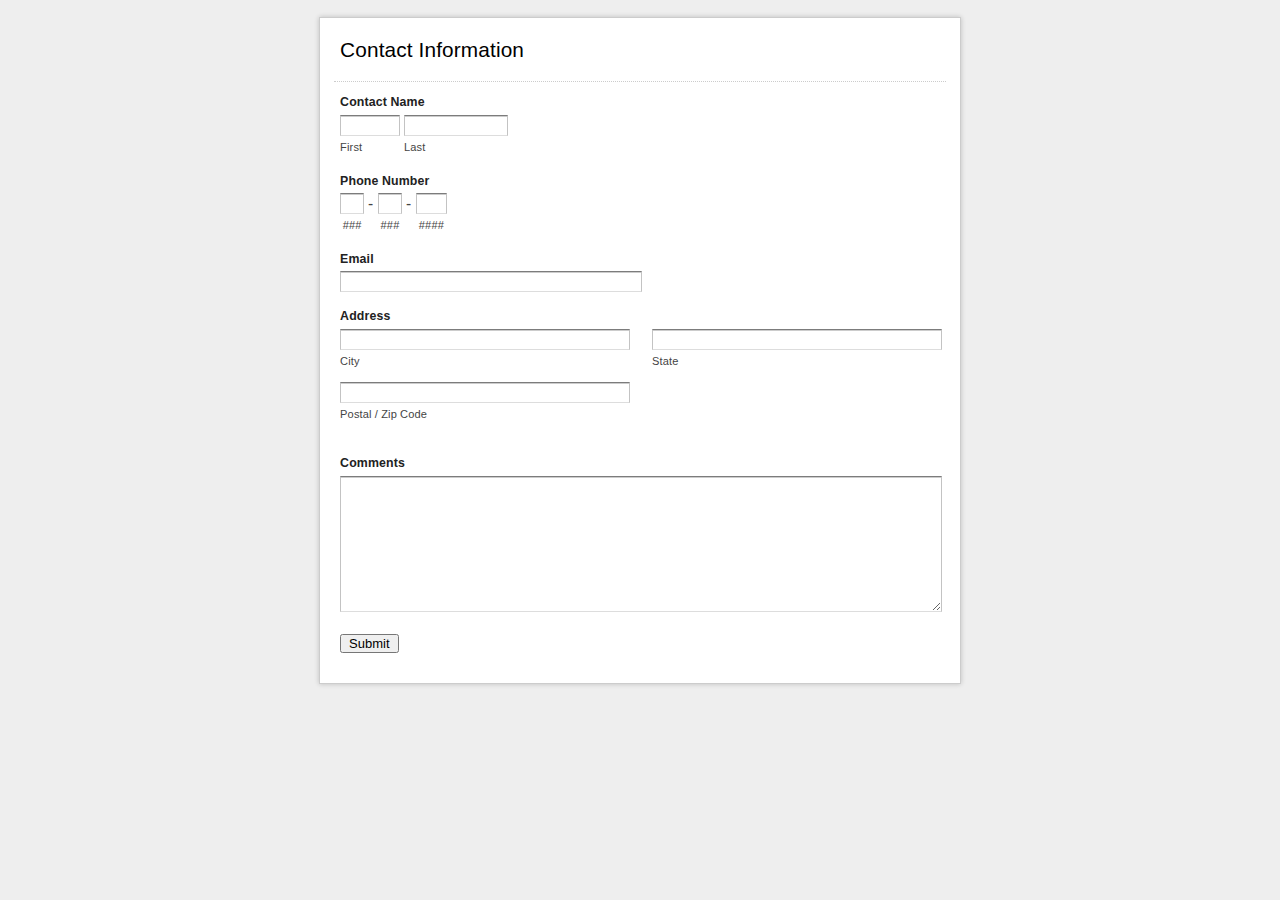
<file: contact/index.html>
<!DOCTYPE html>
<html>
<head>

<title>
Vendor Contact Information Form
</title>

<!-- Meta Tags -->
<meta charset="utf-8">
<meta name="generator" content="Wufoo">
<meta name="robots" content="index, follow">

<!-- CSS -->
<link href="css/structure.css" rel="stylesheet">
<link href="css/form.css" rel="stylesheet">

<!-- JavaScript -->
<script src="scripts/wufoo.js"></script>

<!--[if lt IE 10]>
<script src="http://html5shiv.googlecode.com/svn/trunk/html5.js"></script>
<![endif]-->
</head>

<body id="public">
<div id="container" class="ltr">


<form id="form100" name="form100" class="wufoo topLabel page" autocomplete="off" enctype="multipart/form-data" method="post" novalidate
action="">

<header id="header" class="info">
<h2>Contact Information</h2>
<div></div>
</header>

<ul>

<li id="foli1" class="notranslate      ">
<label class="desc" id="title10" for="Field10">
Contact Name
</label>
<span>
<input id="Field10" name="Field10" type="text" class="field text fn" value="" size="8" tabindex="3" />
<label for="Field10">First</label>
</span>
<span>
<input id="Field11" name="Field11" type="text" class="field text ln" value="" size="14" tabindex="4" />
<label for="Field11">Last</label>
</span>
</li>
<li id="foli2" class="phone notranslate      ">
<label class="desc" id="title2" for="Field2">
Phone Number
</label>
<span>
<input id="Field2" name="Field2" type="tel" class="field text" value="" size="3" maxlength="3" tabindex="5" />
<label for="Field2">###</label>
</span>
<span class="symbol">-</span>
<span>
<input id="Field2-1" name="Field2-1" type="tel" class="field text" value="" size="3" maxlength="3" tabindex="6" />
<label for="Field2-1">###</label>
</span>
<span class="symbol">-</span>
<span>
 <input id="Field2-2" name="Field2-2" type="tel" class="field text" value="" size="4" maxlength="4" tabindex="7" />
<label for="Field2-2">####</label>
</span>
</li>
<li id="foli3" class="notranslate      ">
<label class="desc" id="title3" for="Field3">
Email
</label>
<div>
<input id="Field3" name="Field3" type="email" spellcheck="false" class="field text medium" value="" maxlength="255" tabindex="8" /> 
</div>
</li>
<li id="foli4" class="complex notranslate      ">
<label class="desc" id="title4" for="Field4">
Address
</label>
<div>
<span class="full addr1">
<span class="left city">
<input id="Field6" name="Field6" type="text" class="field text addr" value="" tabindex="11" />
<label for="Field6">City</label>
</span>
<span class="right state">
<input id="Field7" name="Field7" type="text" class="field text addr" value="" tabindex="12" />
<label for="Field7">State</label>
</span>
<span class="left zip">
<input id="Field8" name="Field8" type="text" class="field text addr" value="" maxlength="15" tabindex="13" />
<label for="Field8">Postal / Zip Code</label>
</span>
<li id="foli13" 
class="notranslate      "><label class="desc" id="title13" for="Field13">
Comments
</label>

<div>
<textarea id="Field13" 
name="Field13" 
class="field textarea medium" 
spellcheck="true" 
rows="10" cols="50" 
tabindex="15" 
onkeyup=""
 ></textarea>

</div>
</li> <li class="buttons ">
<div>

                    <input id="saveForm" name="saveForm" class="btTxt submit" 
    type="submit" value="Submit"
 /></div>
</li>

</ul>
</form> 

</div><!--container-->

</body>
</html>
</file>
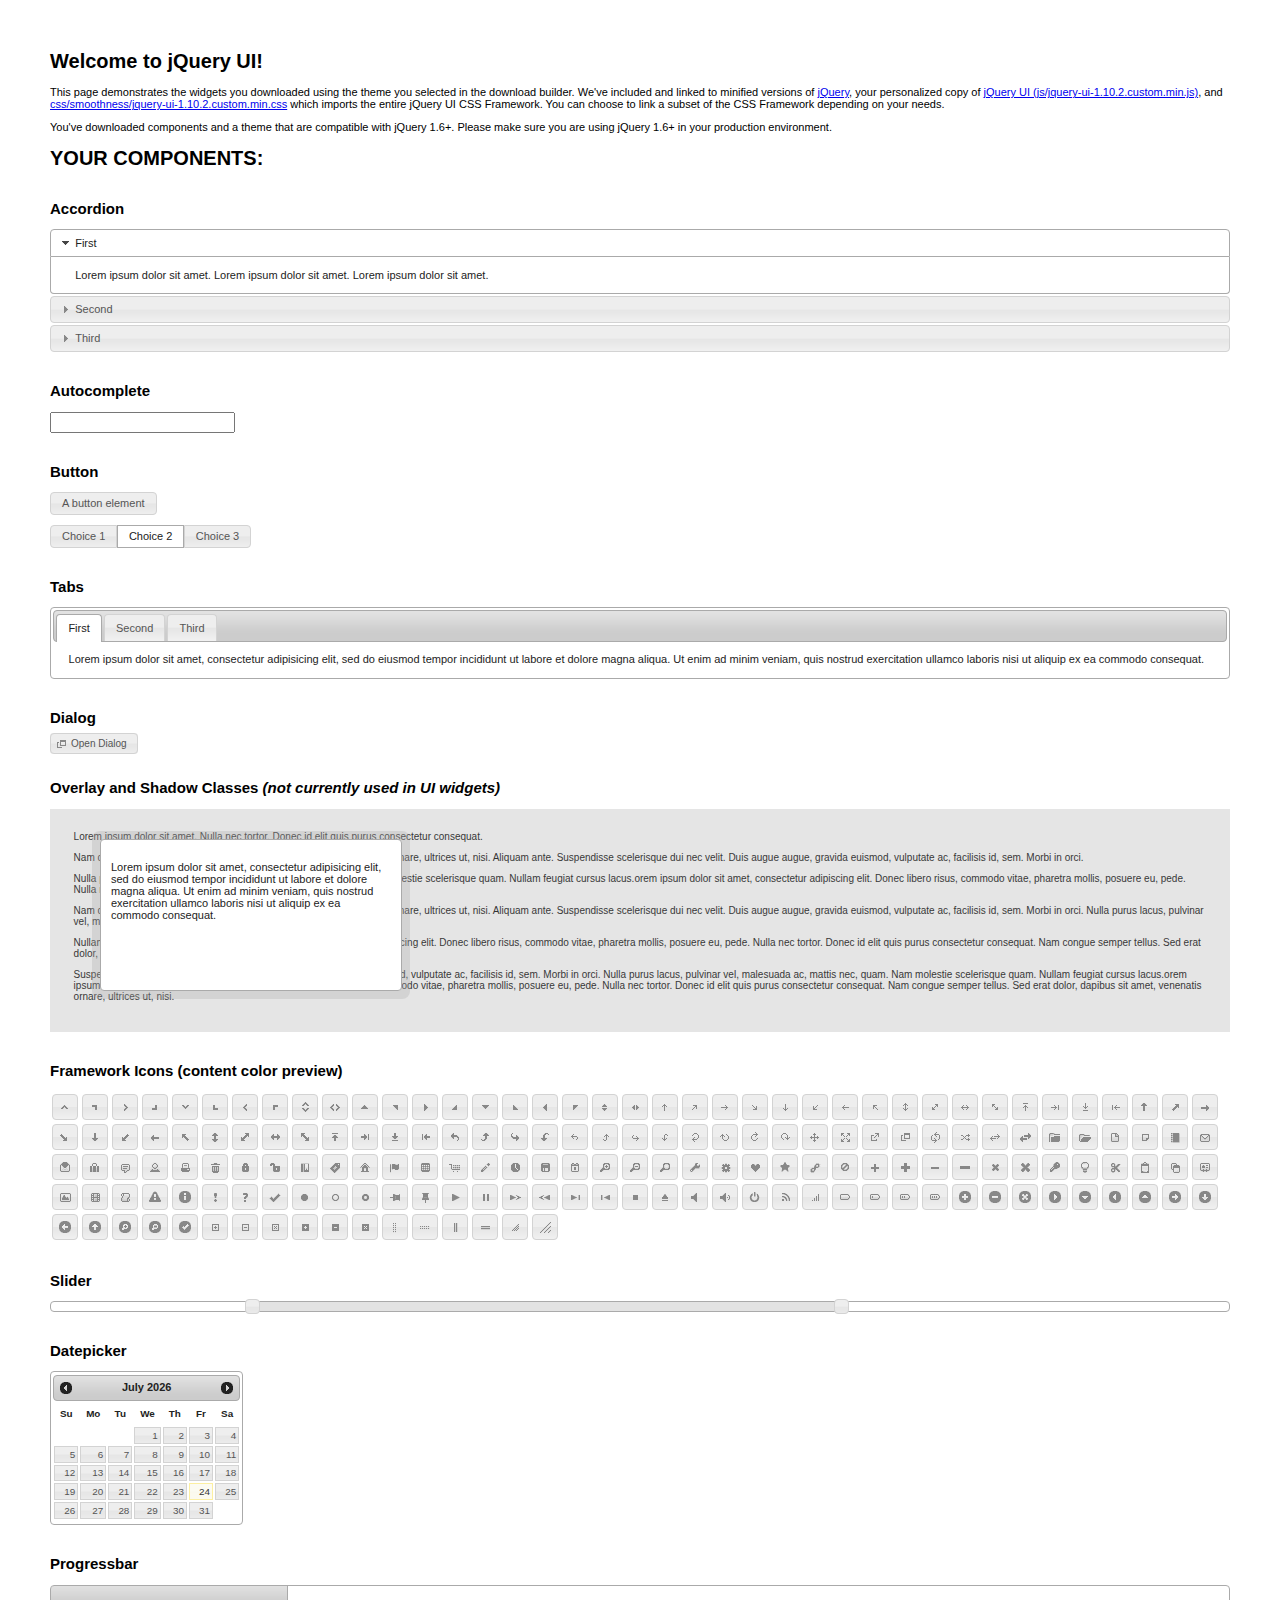
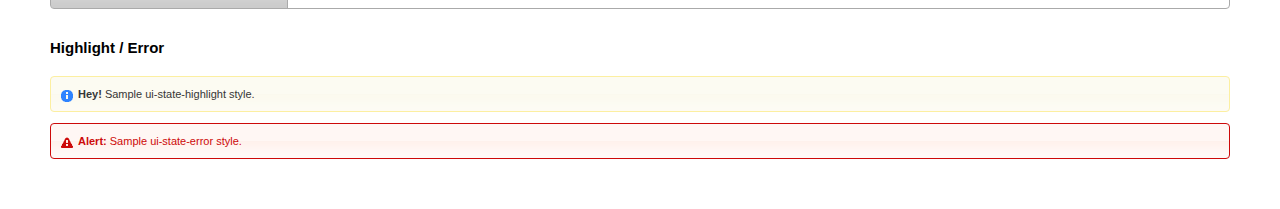
<file: jquery-ui-1.10.2.custom/index.html>
<!doctype html>
<html lang="us">
<head>
	<meta charset="utf-8">
	<title>jQuery UI Example Page</title>
	<link href="css/smoothness/jquery-ui-1.10.2.custom.css" rel="stylesheet">
	<script src="js/jquery-1.9.1.js"></script>
	<script src="js/jquery-ui-1.10.2.custom.js"></script>
	<script>
	$(function() {
		
		$( "#accordion" ).accordion();
		

		
		var availableTags = [
			"ActionScript",
			"AppleScript",
			"Asp",
			"BASIC",
			"C",
			"C++",
			"Clojure",
			"COBOL",
			"ColdFusion",
			"Erlang",
			"Fortran",
			"Groovy",
			"Haskell",
			"Java",
			"JavaScript",
			"Lisp",
			"Perl",
			"PHP",
			"Python",
			"Ruby",
			"Scala",
			"Scheme"
		];
		$( "#autocomplete" ).autocomplete({
			source: availableTags
		});
		

		
		$( "#button" ).button();
		$( "#radioset" ).buttonset();
		

		
		$( "#tabs" ).tabs();
		

		
		$( "#dialog" ).dialog({
			autoOpen: false,
			width: 400,
			buttons: [
				{
					text: "Ok",
					click: function() {
						$( this ).dialog( "close" );
					}
				},
				{
					text: "Cancel",
					click: function() {
						$( this ).dialog( "close" );
					}
				}
			]
		});

		// Link to open the dialog
		$( "#dialog-link" ).click(function( event ) {
			$( "#dialog" ).dialog( "open" );
			event.preventDefault();
		});
		

		
		$( "#datepicker" ).datepicker({
			inline: true
		});
		

		
		$( "#slider" ).slider({
			range: true,
			values: [ 17, 67 ]
		});
		

		
		$( "#progressbar" ).progressbar({
			value: 20
		});
		

		// Hover states on the static widgets
		$( "#dialog-link, #icons li" ).hover(
			function() {
				$( this ).addClass( "ui-state-hover" );
			},
			function() {
				$( this ).removeClass( "ui-state-hover" );
			}
		);
	});
	</script>
	<style>
	body{
		font: 62.5% "Trebuchet MS", sans-serif;
		margin: 50px;
	}
	.demoHeaders {
		margin-top: 2em;
	}
	#dialog-link {
		padding: .4em 1em .4em 20px;
		text-decoration: none;
		position: relative;
	}
	#dialog-link span.ui-icon {
		margin: 0 5px 0 0;
		position: absolute;
		left: .2em;
		top: 50%;
		margin-top: -8px;
	}
	#icons {
		margin: 0;
		padding: 0;
	}
	#icons li {
		margin: 2px;
		position: relative;
		padding: 4px 0;
		cursor: pointer;
		float: left;
		list-style: none;
	}
	#icons span.ui-icon {
		float: left;
		margin: 0 4px;
	}
	.fakewindowcontain .ui-widget-overlay {
		position: absolute;
	}
	</style>
</head>
<body>

<h1>Welcome to jQuery UI!</h1>

<div class="ui-widget">
	<p>This page demonstrates the widgets you downloaded using the theme you selected in the download builder. We've included and linked to minified versions of <a href="js/jquery-1.9.1.js">jQuery</a>, your personalized copy of <a href="js/jquery-ui-1.10.2.custom.min.js">jQuery UI (js/jquery-ui-1.10.2.custom.min.js)</a>, and <a href="css/smoothness/jquery-ui-1.10.2.custom.min.css">css/smoothness/jquery-ui-1.10.2.custom.min.css</a> which imports the entire jQuery UI CSS Framework. You can choose to link a subset of the CSS Framework depending on your needs. </p>
	<p>You've downloaded components and a theme that are compatible with jQuery 1.6+. Please make sure you are using jQuery 1.6+ in your production environment.</p>
</div>

<h1>YOUR COMPONENTS:</h1>


<!-- Accordion -->
<h2 class="demoHeaders">Accordion</h2>
<div id="accordion">
	<h3>First</h3>
	<div>Lorem ipsum dolor sit amet. Lorem ipsum dolor sit amet. Lorem ipsum dolor sit amet.</div>
	<h3>Second</h3>
	<div>Phasellus mattis tincidunt nibh.</div>
	<h3>Third</h3>
	<div>Nam dui erat, auctor a, dignissim quis.</div>
</div>



<!-- Autocomplete -->
<h2 class="demoHeaders">Autocomplete</h2>
<div>
	<input id="autocomplete" title="type &quot;a&quot;">
</div>



<!-- Button -->
<h2 class="demoHeaders">Button</h2>
<button id="button">A button element</button>
<form style="margin-top: 1em;">
	<div id="radioset">
		<input type="radio" id="radio1" name="radio"><label for="radio1">Choice 1</label>
		<input type="radio" id="radio2" name="radio" checked="checked"><label for="radio2">Choice 2</label>
		<input type="radio" id="radio3" name="radio"><label for="radio3">Choice 3</label>
	</div>
</form>



<!-- Tabs -->
<h2 class="demoHeaders">Tabs</h2>
<div id="tabs">
	<ul>
		<li><a href="#tabs-1">First</a></li>
		<li><a href="#tabs-2">Second</a></li>
		<li><a href="#tabs-3">Third</a></li>
	</ul>
	<div id="tabs-1">Lorem ipsum dolor sit amet, consectetur adipisicing elit, sed do eiusmod tempor incididunt ut labore et dolore magna aliqua. Ut enim ad minim veniam, quis nostrud exercitation ullamco laboris nisi ut aliquip ex ea commodo consequat.</div>
	<div id="tabs-2">Phasellus mattis tincidunt nibh. Cras orci urna, blandit id, pretium vel, aliquet ornare, felis. Maecenas scelerisque sem non nisl. Fusce sed lorem in enim dictum bibendum.</div>
	<div id="tabs-3">Nam dui erat, auctor a, dignissim quis, sollicitudin eu, felis. Pellentesque nisi urna, interdum eget, sagittis et, consequat vestibulum, lacus. Mauris porttitor ullamcorper augue.</div>
</div>



<!-- Dialog NOTE: Dialog is not generated by UI in this demo so it can be visually styled in themeroller-->
<h2 class="demoHeaders">Dialog</h2>
<p><a href="#" id="dialog-link" class="ui-state-default ui-corner-all"><span class="ui-icon ui-icon-newwin"></span>Open Dialog</a></p>

<h2 class="demoHeaders">Overlay and Shadow Classes <em>(not currently used in UI widgets)</em></h2>
<div style="position: relative; width: 96%; height: 200px; padding:1% 2%; overflow:hidden;" class="fakewindowcontain">
	<p>Lorem ipsum dolor sit amet,  Nulla nec tortor. Donec id elit quis purus consectetur consequat. </p><p>Nam congue semper tellus. Sed erat dolor, dapibus sit amet, venenatis ornare, ultrices ut, nisi. Aliquam ante. Suspendisse scelerisque dui nec velit. Duis augue augue, gravida euismod, vulputate ac, facilisis id, sem. Morbi in orci. </p><p>Nulla purus lacus, pulvinar vel, malesuada ac, mattis nec, quam. Nam molestie scelerisque quam. Nullam feugiat cursus lacus.orem ipsum dolor sit amet, consectetur adipiscing elit. Donec libero risus, commodo vitae, pharetra mollis, posuere eu, pede. Nulla nec tortor. Donec id elit quis purus consectetur consequat. </p><p>Nam congue semper tellus. Sed erat dolor, dapibus sit amet, venenatis ornare, ultrices ut, nisi. Aliquam ante. Suspendisse scelerisque dui nec velit. Duis augue augue, gravida euismod, vulputate ac, facilisis id, sem. Morbi in orci. Nulla purus lacus, pulvinar vel, malesuada ac, mattis nec, quam. Nam molestie scelerisque quam. </p><p>Nullam feugiat cursus lacus.orem ipsum dolor sit amet, consectetur adipiscing elit. Donec libero risus, commodo vitae, pharetra mollis, posuere eu, pede. Nulla nec tortor. Donec id elit quis purus consectetur consequat. Nam congue semper tellus. Sed erat dolor, dapibus sit amet, venenatis ornare, ultrices ut, nisi. Aliquam ante. </p><p>Suspendisse scelerisque dui nec velit. Duis augue augue, gravida euismod, vulputate ac, facilisis id, sem. Morbi in orci. Nulla purus lacus, pulvinar vel, malesuada ac, mattis nec, quam. Nam molestie scelerisque quam. Nullam feugiat cursus lacus.orem ipsum dolor sit amet, consectetur adipiscing elit. Donec libero risus, commodo vitae, pharetra mollis, posuere eu, pede. Nulla nec tortor. Donec id elit quis purus consectetur consequat. Nam congue semper tellus. Sed erat dolor, dapibus sit amet, venenatis ornare, ultrices ut, nisi. </p>

	<!-- ui-dialog -->
	<div class="ui-overlay"><div class="ui-widget-overlay"></div><div class="ui-widget-shadow ui-corner-all" style="width: 302px; height: 152px; position: absolute; left: 50px; top: 30px;"></div></div>
	<div style="position: absolute; width: 280px; height: 130px;left: 50px; top: 30px; padding: 10px;" class="ui-widget ui-widget-content ui-corner-all">
		<div class="ui-dialog-content ui-widget-content" style="background: none; border: 0;">
			<p>Lorem ipsum dolor sit amet, consectetur adipisicing elit, sed do eiusmod tempor incididunt ut labore et dolore magna aliqua. Ut enim ad minim veniam, quis nostrud exercitation ullamco laboris nisi ut aliquip ex ea commodo consequat.</p>
		</div>
	</div>

</div>

<!-- ui-dialog -->
<div id="dialog" title="Dialog Title">
	<p>Lorem ipsum dolor sit amet, consectetur adipisicing elit, sed do eiusmod tempor incididunt ut labore et dolore magna aliqua. Ut enim ad minim veniam, quis nostrud exercitation ullamco laboris nisi ut aliquip ex ea commodo consequat.</p>
</div>



<h2 class="demoHeaders">Framework Icons (content color preview)</h2>
<ul id="icons" class="ui-widget ui-helper-clearfix">
	<li class="ui-state-default ui-corner-all" title=".ui-icon-carat-1-n"><span class="ui-icon ui-icon-carat-1-n"></span></li>
	<li class="ui-state-default ui-corner-all" title=".ui-icon-carat-1-ne"><span class="ui-icon ui-icon-carat-1-ne"></span></li>
	<li class="ui-state-default ui-corner-all" title=".ui-icon-carat-1-e"><span class="ui-icon ui-icon-carat-1-e"></span></li>
	<li class="ui-state-default ui-corner-all" title=".ui-icon-carat-1-se"><span class="ui-icon ui-icon-carat-1-se"></span></li>
	<li class="ui-state-default ui-corner-all" title=".ui-icon-carat-1-s"><span class="ui-icon ui-icon-carat-1-s"></span></li>
	<li class="ui-state-default ui-corner-all" title=".ui-icon-carat-1-sw"><span class="ui-icon ui-icon-carat-1-sw"></span></li>
	<li class="ui-state-default ui-corner-all" title=".ui-icon-carat-1-w"><span class="ui-icon ui-icon-carat-1-w"></span></li>
	<li class="ui-state-default ui-corner-all" title=".ui-icon-carat-1-nw"><span class="ui-icon ui-icon-carat-1-nw"></span></li>
	<li class="ui-state-default ui-corner-all" title=".ui-icon-carat-2-n-s"><span class="ui-icon ui-icon-carat-2-n-s"></span></li>
	<li class="ui-state-default ui-corner-all" title=".ui-icon-carat-2-e-w"><span class="ui-icon ui-icon-carat-2-e-w"></span></li>
	<li class="ui-state-default ui-corner-all" title=".ui-icon-triangle-1-n"><span class="ui-icon ui-icon-triangle-1-n"></span></li>
	<li class="ui-state-default ui-corner-all" title=".ui-icon-triangle-1-ne"><span class="ui-icon ui-icon-triangle-1-ne"></span></li>
	<li class="ui-state-default ui-corner-all" title=".ui-icon-triangle-1-e"><span class="ui-icon ui-icon-triangle-1-e"></span></li>
	<li class="ui-state-default ui-corner-all" title=".ui-icon-triangle-1-se"><span class="ui-icon ui-icon-triangle-1-se"></span></li>
	<li class="ui-state-default ui-corner-all" title=".ui-icon-triangle-1-s"><span class="ui-icon ui-icon-triangle-1-s"></span></li>
	<li class="ui-state-default ui-corner-all" title=".ui-icon-triangle-1-sw"><span class="ui-icon ui-icon-triangle-1-sw"></span></li>
	<li class="ui-state-default ui-corner-all" title=".ui-icon-triangle-1-w"><span class="ui-icon ui-icon-triangle-1-w"></span></li>
	<li class="ui-state-default ui-corner-all" title=".ui-icon-triangle-1-nw"><span class="ui-icon ui-icon-triangle-1-nw"></span></li>
	<li class="ui-state-default ui-corner-all" title=".ui-icon-triangle-2-n-s"><span class="ui-icon ui-icon-triangle-2-n-s"></span></li>
	<li class="ui-state-default ui-corner-all" title=".ui-icon-triangle-2-e-w"><span class="ui-icon ui-icon-triangle-2-e-w"></span></li>
	<li class="ui-state-default ui-corner-all" title=".ui-icon-arrow-1-n"><span class="ui-icon ui-icon-arrow-1-n"></span></li>
	<li class="ui-state-default ui-corner-all" title=".ui-icon-arrow-1-ne"><span class="ui-icon ui-icon-arrow-1-ne"></span></li>
	<li class="ui-state-default ui-corner-all" title=".ui-icon-arrow-1-e"><span class="ui-icon ui-icon-arrow-1-e"></span></li>
	<li class="ui-state-default ui-corner-all" title=".ui-icon-arrow-1-se"><span class="ui-icon ui-icon-arrow-1-se"></span></li>
	<li class="ui-state-default ui-corner-all" title=".ui-icon-arrow-1-s"><span class="ui-icon ui-icon-arrow-1-s"></span></li>
	<li class="ui-state-default ui-corner-all" title=".ui-icon-arrow-1-sw"><span class="ui-icon ui-icon-arrow-1-sw"></span></li>
	<li class="ui-state-default ui-corner-all" title=".ui-icon-arrow-1-w"><span class="ui-icon ui-icon-arrow-1-w"></span></li>
	<li class="ui-state-default ui-corner-all" title=".ui-icon-arrow-1-nw"><span class="ui-icon ui-icon-arrow-1-nw"></span></li>
	<li class="ui-state-default ui-corner-all" title=".ui-icon-arrow-2-n-s"><span class="ui-icon ui-icon-arrow-2-n-s"></span></li>
	<li class="ui-state-default ui-corner-all" title=".ui-icon-arrow-2-ne-sw"><span class="ui-icon ui-icon-arrow-2-ne-sw"></span></li>
	<li class="ui-state-default ui-corner-all" title=".ui-icon-arrow-2-e-w"><span class="ui-icon ui-icon-arrow-2-e-w"></span></li>
	<li class="ui-state-default ui-corner-all" title=".ui-icon-arrow-2-se-nw"><span class="ui-icon ui-icon-arrow-2-se-nw"></span></li>
	<li class="ui-state-default ui-corner-all" title=".ui-icon-arrowstop-1-n"><span class="ui-icon ui-icon-arrowstop-1-n"></span></li>
	<li class="ui-state-default ui-corner-all" title=".ui-icon-arrowstop-1-e"><span class="ui-icon ui-icon-arrowstop-1-e"></span></li>
	<li class="ui-state-default ui-corner-all" title=".ui-icon-arrowstop-1-s"><span class="ui-icon ui-icon-arrowstop-1-s"></span></li>
	<li class="ui-state-default ui-corner-all" title=".ui-icon-arrowstop-1-w"><span class="ui-icon ui-icon-arrowstop-1-w"></span></li>
	<li class="ui-state-default ui-corner-all" title=".ui-icon-arrowthick-1-n"><span class="ui-icon ui-icon-arrowthick-1-n"></span></li>
	<li class="ui-state-default ui-corner-all" title=".ui-icon-arrowthick-1-ne"><span class="ui-icon ui-icon-arrowthick-1-ne"></span></li>
	<li class="ui-state-default ui-corner-all" title=".ui-icon-arrowthick-1-e"><span class="ui-icon ui-icon-arrowthick-1-e"></span></li>
	<li class="ui-state-default ui-corner-all" title=".ui-icon-arrowthick-1-se"><span class="ui-icon ui-icon-arrowthick-1-se"></span></li>
	<li class="ui-state-default ui-corner-all" title=".ui-icon-arrowthick-1-s"><span class="ui-icon ui-icon-arrowthick-1-s"></span></li>
	<li class="ui-state-default ui-corner-all" title=".ui-icon-arrowthick-1-sw"><span class="ui-icon ui-icon-arrowthick-1-sw"></span></li>
	<li class="ui-state-default ui-corner-all" title=".ui-icon-arrowthick-1-w"><span class="ui-icon ui-icon-arrowthick-1-w"></span></li>
	<li class="ui-state-default ui-corner-all" title=".ui-icon-arrowthick-1-nw"><span class="ui-icon ui-icon-arrowthick-1-nw"></span></li>
	<li class="ui-state-default ui-corner-all" title=".ui-icon-arrowthick-2-n-s"><span class="ui-icon ui-icon-arrowthick-2-n-s"></span></li>
	<li class="ui-state-default ui-corner-all" title=".ui-icon-arrowthick-2-ne-sw"><span class="ui-icon ui-icon-arrowthick-2-ne-sw"></span></li>
	<li class="ui-state-default ui-corner-all" title=".ui-icon-arrowthick-2-e-w"><span class="ui-icon ui-icon-arrowthick-2-e-w"></span></li>
	<li class="ui-state-default ui-corner-all" title=".ui-icon-arrowthick-2-se-nw"><span class="ui-icon ui-icon-arrowthick-2-se-nw"></span></li>
	<li class="ui-state-default ui-corner-all" title=".ui-icon-arrowthickstop-1-n"><span class="ui-icon ui-icon-arrowthickstop-1-n"></span></li>
	<li class="ui-state-default ui-corner-all" title=".ui-icon-arrowthickstop-1-e"><span class="ui-icon ui-icon-arrowthickstop-1-e"></span></li>
	<li class="ui-state-default ui-corner-all" title=".ui-icon-arrowthickstop-1-s"><span class="ui-icon ui-icon-arrowthickstop-1-s"></span></li>
	<li class="ui-state-default ui-corner-all" title=".ui-icon-arrowthickstop-1-w"><span class="ui-icon ui-icon-arrowthickstop-1-w"></span></li>
	<li class="ui-state-default ui-corner-all" title=".ui-icon-arrowreturnthick-1-w"><span class="ui-icon ui-icon-arrowreturnthick-1-w"></span></li>
	<li class="ui-state-default ui-corner-all" title=".ui-icon-arrowreturnthick-1-n"><span class="ui-icon ui-icon-arrowreturnthick-1-n"></span></li>
	<li class="ui-state-default ui-corner-all" title=".ui-icon-arrowreturnthick-1-e"><span class="ui-icon ui-icon-arrowreturnthick-1-e"></span></li>
	<li class="ui-state-default ui-corner-all" title=".ui-icon-arrowreturnthick-1-s"><span class="ui-icon ui-icon-arrowreturnthick-1-s"></span></li>
	<li class="ui-state-default ui-corner-all" title=".ui-icon-arrowreturn-1-w"><span class="ui-icon ui-icon-arrowreturn-1-w"></span></li>
	<li class="ui-state-default ui-corner-all" title=".ui-icon-arrowreturn-1-n"><span class="ui-icon ui-icon-arrowreturn-1-n"></span></li>
	<li class="ui-state-default ui-corner-all" title=".ui-icon-arrowreturn-1-e"><span class="ui-icon ui-icon-arrowreturn-1-e"></span></li>
	<li class="ui-state-default ui-corner-all" title=".ui-icon-arrowreturn-1-s"><span class="ui-icon ui-icon-arrowreturn-1-s"></span></li>
	<li class="ui-state-default ui-corner-all" title=".ui-icon-arrowrefresh-1-w"><span class="ui-icon ui-icon-arrowrefresh-1-w"></span></li>
	<li class="ui-state-default ui-corner-all" title=".ui-icon-arrowrefresh-1-n"><span class="ui-icon ui-icon-arrowrefresh-1-n"></span></li>
	<li class="ui-state-default ui-corner-all" title=".ui-icon-arrowrefresh-1-e"><span class="ui-icon ui-icon-arrowrefresh-1-e"></span></li>
	<li class="ui-state-default ui-corner-all" title=".ui-icon-arrowrefresh-1-s"><span class="ui-icon ui-icon-arrowrefresh-1-s"></span></li>
	<li class="ui-state-default ui-corner-all" title=".ui-icon-arrow-4"><span class="ui-icon ui-icon-arrow-4"></span></li>
	<li class="ui-state-default ui-corner-all" title=".ui-icon-arrow-4-diag"><span class="ui-icon ui-icon-arrow-4-diag"></span></li>
	<li class="ui-state-default ui-corner-all" title=".ui-icon-extlink"><span class="ui-icon ui-icon-extlink"></span></li>
	<li class="ui-state-default ui-corner-all" title=".ui-icon-newwin"><span class="ui-icon ui-icon-newwin"></span></li>
	<li class="ui-state-default ui-corner-all" title=".ui-icon-refresh"><span class="ui-icon ui-icon-refresh"></span></li>
	<li class="ui-state-default ui-corner-all" title=".ui-icon-shuffle"><span class="ui-icon ui-icon-shuffle"></span></li>
	<li class="ui-state-default ui-corner-all" title=".ui-icon-transfer-e-w"><span class="ui-icon ui-icon-transfer-e-w"></span></li>
	<li class="ui-state-default ui-corner-all" title=".ui-icon-transferthick-e-w"><span class="ui-icon ui-icon-transferthick-e-w"></span></li>
	<li class="ui-state-default ui-corner-all" title=".ui-icon-folder-collapsed"><span class="ui-icon ui-icon-folder-collapsed"></span></li>
	<li class="ui-state-default ui-corner-all" title=".ui-icon-folder-open"><span class="ui-icon ui-icon-folder-open"></span></li>
	<li class="ui-state-default ui-corner-all" title=".ui-icon-document"><span class="ui-icon ui-icon-document"></span></li>
	<li class="ui-state-default ui-corner-all" title=".ui-icon-document-b"><span class="ui-icon ui-icon-document-b"></span></li>
	<li class="ui-state-default ui-corner-all" title=".ui-icon-note"><span class="ui-icon ui-icon-note"></span></li>
	<li class="ui-state-default ui-corner-all" title=".ui-icon-mail-closed"><span class="ui-icon ui-icon-mail-closed"></span></li>
	<li class="ui-state-default ui-corner-all" title=".ui-icon-mail-open"><span class="ui-icon ui-icon-mail-open"></span></li>
	<li class="ui-state-default ui-corner-all" title=".ui-icon-suitcase"><span class="ui-icon ui-icon-suitcase"></span></li>
	<li class="ui-state-default ui-corner-all" title=".ui-icon-comment"><span class="ui-icon ui-icon-comment"></span></li>
	<li class="ui-state-default ui-corner-all" title=".ui-icon-person"><span class="ui-icon ui-icon-person"></span></li>
	<li class="ui-state-default ui-corner-all" title=".ui-icon-print"><span class="ui-icon ui-icon-print"></span></li>
	<li class="ui-state-default ui-corner-all" title=".ui-icon-trash"><span class="ui-icon ui-icon-trash"></span></li>
	<li class="ui-state-default ui-corner-all" title=".ui-icon-locked"><span class="ui-icon ui-icon-locked"></span></li>
	<li class="ui-state-default ui-corner-all" title=".ui-icon-unlocked"><span class="ui-icon ui-icon-unlocked"></span></li>
	<li class="ui-state-default ui-corner-all" title=".ui-icon-bookmark"><span class="ui-icon ui-icon-bookmark"></span></li>
	<li class="ui-state-default ui-corner-all" title=".ui-icon-tag"><span class="ui-icon ui-icon-tag"></span></li>
	<li class="ui-state-default ui-corner-all" title=".ui-icon-home"><span class="ui-icon ui-icon-home"></span></li>
	<li class="ui-state-default ui-corner-all" title=".ui-icon-flag"><span class="ui-icon ui-icon-flag"></span></li>
	<li class="ui-state-default ui-corner-all" title=".ui-icon-calculator"><span class="ui-icon ui-icon-calculator"></span></li>
	<li class="ui-state-default ui-corner-all" title=".ui-icon-cart"><span class="ui-icon ui-icon-cart"></span></li>
	<li class="ui-state-default ui-corner-all" title=".ui-icon-pencil"><span class="ui-icon ui-icon-pencil"></span></li>
	<li class="ui-state-default ui-corner-all" title=".ui-icon-clock"><span class="ui-icon ui-icon-clock"></span></li>
	<li class="ui-state-default ui-corner-all" title=".ui-icon-disk"><span class="ui-icon ui-icon-disk"></span></li>
	<li class="ui-state-default ui-corner-all" title=".ui-icon-calendar"><span class="ui-icon ui-icon-calendar"></span></li>
	<li class="ui-state-default ui-corner-all" title=".ui-icon-zoomin"><span class="ui-icon ui-icon-zoomin"></span></li>
	<li class="ui-state-default ui-corner-all" title=".ui-icon-zoomout"><span class="ui-icon ui-icon-zoomout"></span></li>
	<li class="ui-state-default ui-corner-all" title=".ui-icon-search"><span class="ui-icon ui-icon-search"></span></li>
	<li class="ui-state-default ui-corner-all" title=".ui-icon-wrench"><span class="ui-icon ui-icon-wrench"></span></li>
	<li class="ui-state-default ui-corner-all" title=".ui-icon-gear"><span class="ui-icon ui-icon-gear"></span></li>
	<li class="ui-state-default ui-corner-all" title=".ui-icon-heart"><span class="ui-icon ui-icon-heart"></span></li>
	<li class="ui-state-default ui-corner-all" title=".ui-icon-star"><span class="ui-icon ui-icon-star"></span></li>
	<li class="ui-state-default ui-corner-all" title=".ui-icon-link"><span class="ui-icon ui-icon-link"></span></li>
	<li class="ui-state-default ui-corner-all" title=".ui-icon-cancel"><span class="ui-icon ui-icon-cancel"></span></li>
	<li class="ui-state-default ui-corner-all" title=".ui-icon-plus"><span class="ui-icon ui-icon-plus"></span></li>
	<li class="ui-state-default ui-corner-all" title=".ui-icon-plusthick"><span class="ui-icon ui-icon-plusthick"></span></li>
	<li class="ui-state-default ui-corner-all" title=".ui-icon-minus"><span class="ui-icon ui-icon-minus"></span></li>
	<li class="ui-state-default ui-corner-all" title=".ui-icon-minusthick"><span class="ui-icon ui-icon-minusthick"></span></li>
	<li class="ui-state-default ui-corner-all" title=".ui-icon-close"><span class="ui-icon ui-icon-close"></span></li>
	<li class="ui-state-default ui-corner-all" title=".ui-icon-closethick"><span class="ui-icon ui-icon-closethick"></span></li>
	<li class="ui-state-default ui-corner-all" title=".ui-icon-key"><span class="ui-icon ui-icon-key"></span></li>
	<li class="ui-state-default ui-corner-all" title=".ui-icon-lightbulb"><span class="ui-icon ui-icon-lightbulb"></span></li>
	<li class="ui-state-default ui-corner-all" title=".ui-icon-scissors"><span class="ui-icon ui-icon-scissors"></span></li>
	<li class="ui-state-default ui-corner-all" title=".ui-icon-clipboard"><span class="ui-icon ui-icon-clipboard"></span></li>
	<li class="ui-state-default ui-corner-all" title=".ui-icon-copy"><span class="ui-icon ui-icon-copy"></span></li>
	<li class="ui-state-default ui-corner-all" title=".ui-icon-contact"><span class="ui-icon ui-icon-contact"></span></li>
	<li class="ui-state-default ui-corner-all" title=".ui-icon-image"><span class="ui-icon ui-icon-image"></span></li>
	<li class="ui-state-default ui-corner-all" title=".ui-icon-video"><span class="ui-icon ui-icon-video"></span></li>
	<li class="ui-state-default ui-corner-all" title=".ui-icon-script"><span class="ui-icon ui-icon-script"></span></li>
	<li class="ui-state-default ui-corner-all" title=".ui-icon-alert"><span class="ui-icon ui-icon-alert"></span></li>
	<li class="ui-state-default ui-corner-all" title=".ui-icon-info"><span class="ui-icon ui-icon-info"></span></li>
	<li class="ui-state-default ui-corner-all" title=".ui-icon-notice"><span class="ui-icon ui-icon-notice"></span></li>
	<li class="ui-state-default ui-corner-all" title=".ui-icon-help"><span class="ui-icon ui-icon-help"></span></li>
	<li class="ui-state-default ui-corner-all" title=".ui-icon-check"><span class="ui-icon ui-icon-check"></span></li>
	<li class="ui-state-default ui-corner-all" title=".ui-icon-bullet"><span class="ui-icon ui-icon-bullet"></span></li>
	<li class="ui-state-default ui-corner-all" title=".ui-icon-radio-off"><span class="ui-icon ui-icon-radio-off"></span></li>
	<li class="ui-state-default ui-corner-all" title=".ui-icon-radio-on"><span class="ui-icon ui-icon-radio-on"></span></li>
	<li class="ui-state-default ui-corner-all" title=".ui-icon-pin-w"><span class="ui-icon ui-icon-pin-w"></span></li>
	<li class="ui-state-default ui-corner-all" title=".ui-icon-pin-s"><span class="ui-icon ui-icon-pin-s"></span></li>
	<li class="ui-state-default ui-corner-all" title=".ui-icon-play"><span class="ui-icon ui-icon-play"></span></li>
	<li class="ui-state-default ui-corner-all" title=".ui-icon-pause"><span class="ui-icon ui-icon-pause"></span></li>
	<li class="ui-state-default ui-corner-all" title=".ui-icon-seek-next"><span class="ui-icon ui-icon-seek-next"></span></li>
	<li class="ui-state-default ui-corner-all" title=".ui-icon-seek-prev"><span class="ui-icon ui-icon-seek-prev"></span></li>
	<li class="ui-state-default ui-corner-all" title=".ui-icon-seek-end"><span class="ui-icon ui-icon-seek-end"></span></li>
	<li class="ui-state-default ui-corner-all" title=".ui-icon-seek-first"><span class="ui-icon ui-icon-seek-first"></span></li>
	<li class="ui-state-default ui-corner-all" title=".ui-icon-stop"><span class="ui-icon ui-icon-stop"></span></li>
	<li class="ui-state-default ui-corner-all" title=".ui-icon-eject"><span class="ui-icon ui-icon-eject"></span></li>
	<li class="ui-state-default ui-corner-all" title=".ui-icon-volume-off"><span class="ui-icon ui-icon-volume-off"></span></li>
	<li class="ui-state-default ui-corner-all" title=".ui-icon-volume-on"><span class="ui-icon ui-icon-volume-on"></span></li>
	<li class="ui-state-default ui-corner-all" title=".ui-icon-power"><span class="ui-icon ui-icon-power"></span></li>
	<li class="ui-state-default ui-corner-all" title=".ui-icon-signal-diag"><span class="ui-icon ui-icon-signal-diag"></span></li>
	<li class="ui-state-default ui-corner-all" title=".ui-icon-signal"><span class="ui-icon ui-icon-signal"></span></li>
	<li class="ui-state-default ui-corner-all" title=".ui-icon-battery-0"><span class="ui-icon ui-icon-battery-0"></span></li>
	<li class="ui-state-default ui-corner-all" title=".ui-icon-battery-1"><span class="ui-icon ui-icon-battery-1"></span></li>
	<li class="ui-state-default ui-corner-all" title=".ui-icon-battery-2"><span class="ui-icon ui-icon-battery-2"></span></li>
	<li class="ui-state-default ui-corner-all" title=".ui-icon-battery-3"><span class="ui-icon ui-icon-battery-3"></span></li>
	<li class="ui-state-default ui-corner-all" title=".ui-icon-circle-plus"><span class="ui-icon ui-icon-circle-plus"></span></li>
	<li class="ui-state-default ui-corner-all" title=".ui-icon-circle-minus"><span class="ui-icon ui-icon-circle-minus"></span></li>
	<li class="ui-state-default ui-corner-all" title=".ui-icon-circle-close"><span class="ui-icon ui-icon-circle-close"></span></li>
	<li class="ui-state-default ui-corner-all" title=".ui-icon-circle-triangle-e"><span class="ui-icon ui-icon-circle-triangle-e"></span></li>
	<li class="ui-state-default ui-corner-all" title=".ui-icon-circle-triangle-s"><span class="ui-icon ui-icon-circle-triangle-s"></span></li>
	<li class="ui-state-default ui-corner-all" title=".ui-icon-circle-triangle-w"><span class="ui-icon ui-icon-circle-triangle-w"></span></li>
	<li class="ui-state-default ui-corner-all" title=".ui-icon-circle-triangle-n"><span class="ui-icon ui-icon-circle-triangle-n"></span></li>
	<li class="ui-state-default ui-corner-all" title=".ui-icon-circle-arrow-e"><span class="ui-icon ui-icon-circle-arrow-e"></span></li>
	<li class="ui-state-default ui-corner-all" title=".ui-icon-circle-arrow-s"><span class="ui-icon ui-icon-circle-arrow-s"></span></li>
	<li class="ui-state-default ui-corner-all" title=".ui-icon-circle-arrow-w"><span class="ui-icon ui-icon-circle-arrow-w"></span></li>
	<li class="ui-state-default ui-corner-all" title=".ui-icon-circle-arrow-n"><span class="ui-icon ui-icon-circle-arrow-n"></span></li>
	<li class="ui-state-default ui-corner-all" title=".ui-icon-circle-zoomin"><span class="ui-icon ui-icon-circle-zoomin"></span></li>
	<li class="ui-state-default ui-corner-all" title=".ui-icon-circle-zoomout"><span class="ui-icon ui-icon-circle-zoomout"></span></li>
	<li class="ui-state-default ui-corner-all" title=".ui-icon-circle-check"><span class="ui-icon ui-icon-circle-check"></span></li>
	<li class="ui-state-default ui-corner-all" title=".ui-icon-circlesmall-plus"><span class="ui-icon ui-icon-circlesmall-plus"></span></li>
	<li class="ui-state-default ui-corner-all" title=".ui-icon-circlesmall-minus"><span class="ui-icon ui-icon-circlesmall-minus"></span></li>
	<li class="ui-state-default ui-corner-all" title=".ui-icon-circlesmall-close"><span class="ui-icon ui-icon-circlesmall-close"></span></li>
	<li class="ui-state-default ui-corner-all" title=".ui-icon-squaresmall-plus"><span class="ui-icon ui-icon-squaresmall-plus"></span></li>
	<li class="ui-state-default ui-corner-all" title=".ui-icon-squaresmall-minus"><span class="ui-icon ui-icon-squaresmall-minus"></span></li>
	<li class="ui-state-default ui-corner-all" title=".ui-icon-squaresmall-close"><span class="ui-icon ui-icon-squaresmall-close"></span></li>
	<li class="ui-state-default ui-corner-all" title=".ui-icon-grip-dotted-vertical"><span class="ui-icon ui-icon-grip-dotted-vertical"></span></li>
	<li class="ui-state-default ui-corner-all" title=".ui-icon-grip-dotted-horizontal"><span class="ui-icon ui-icon-grip-dotted-horizontal"></span></li>
	<li class="ui-state-default ui-corner-all" title=".ui-icon-grip-solid-vertical"><span class="ui-icon ui-icon-grip-solid-vertical"></span></li>
	<li class="ui-state-default ui-corner-all" title=".ui-icon-grip-solid-horizontal"><span class="ui-icon ui-icon-grip-solid-horizontal"></span></li>
	<li class="ui-state-default ui-corner-all" title=".ui-icon-gripsmall-diagonal-se"><span class="ui-icon ui-icon-gripsmall-diagonal-se"></span></li>
	<li class="ui-state-default ui-corner-all" title=".ui-icon-grip-diagonal-se"><span class="ui-icon ui-icon-grip-diagonal-se"></span></li>
</ul>


<!-- Slider -->
<h2 class="demoHeaders">Slider</h2>
<div id="slider"></div>



<!-- Datepicker -->
<h2 class="demoHeaders">Datepicker</h2>
<div id="datepicker"></div>



<!-- Progressbar -->
<h2 class="demoHeaders">Progressbar</h2>
<div id="progressbar"></div>


<!-- Highlight / Error -->
<h2 class="demoHeaders">Highlight / Error</h2>
<div class="ui-widget">
	<div class="ui-state-highlight ui-corner-all" style="margin-top: 20px; padding: 0 .7em;">
		<p><span class="ui-icon ui-icon-info" style="float: left; margin-right: .3em;"></span>
		<strong>Hey!</strong> Sample ui-state-highlight style.</p>
	</div>
</div>
<br>
<div class="ui-widget">
	<div class="ui-state-error ui-corner-all" style="padding: 0 .7em;">
		<p><span class="ui-icon ui-icon-alert" style="float: left; margin-right: .3em;"></span>
		<strong>Alert:</strong> Sample ui-state-error style.</p>
	</div>
</div>

</body>
</html>
</file>
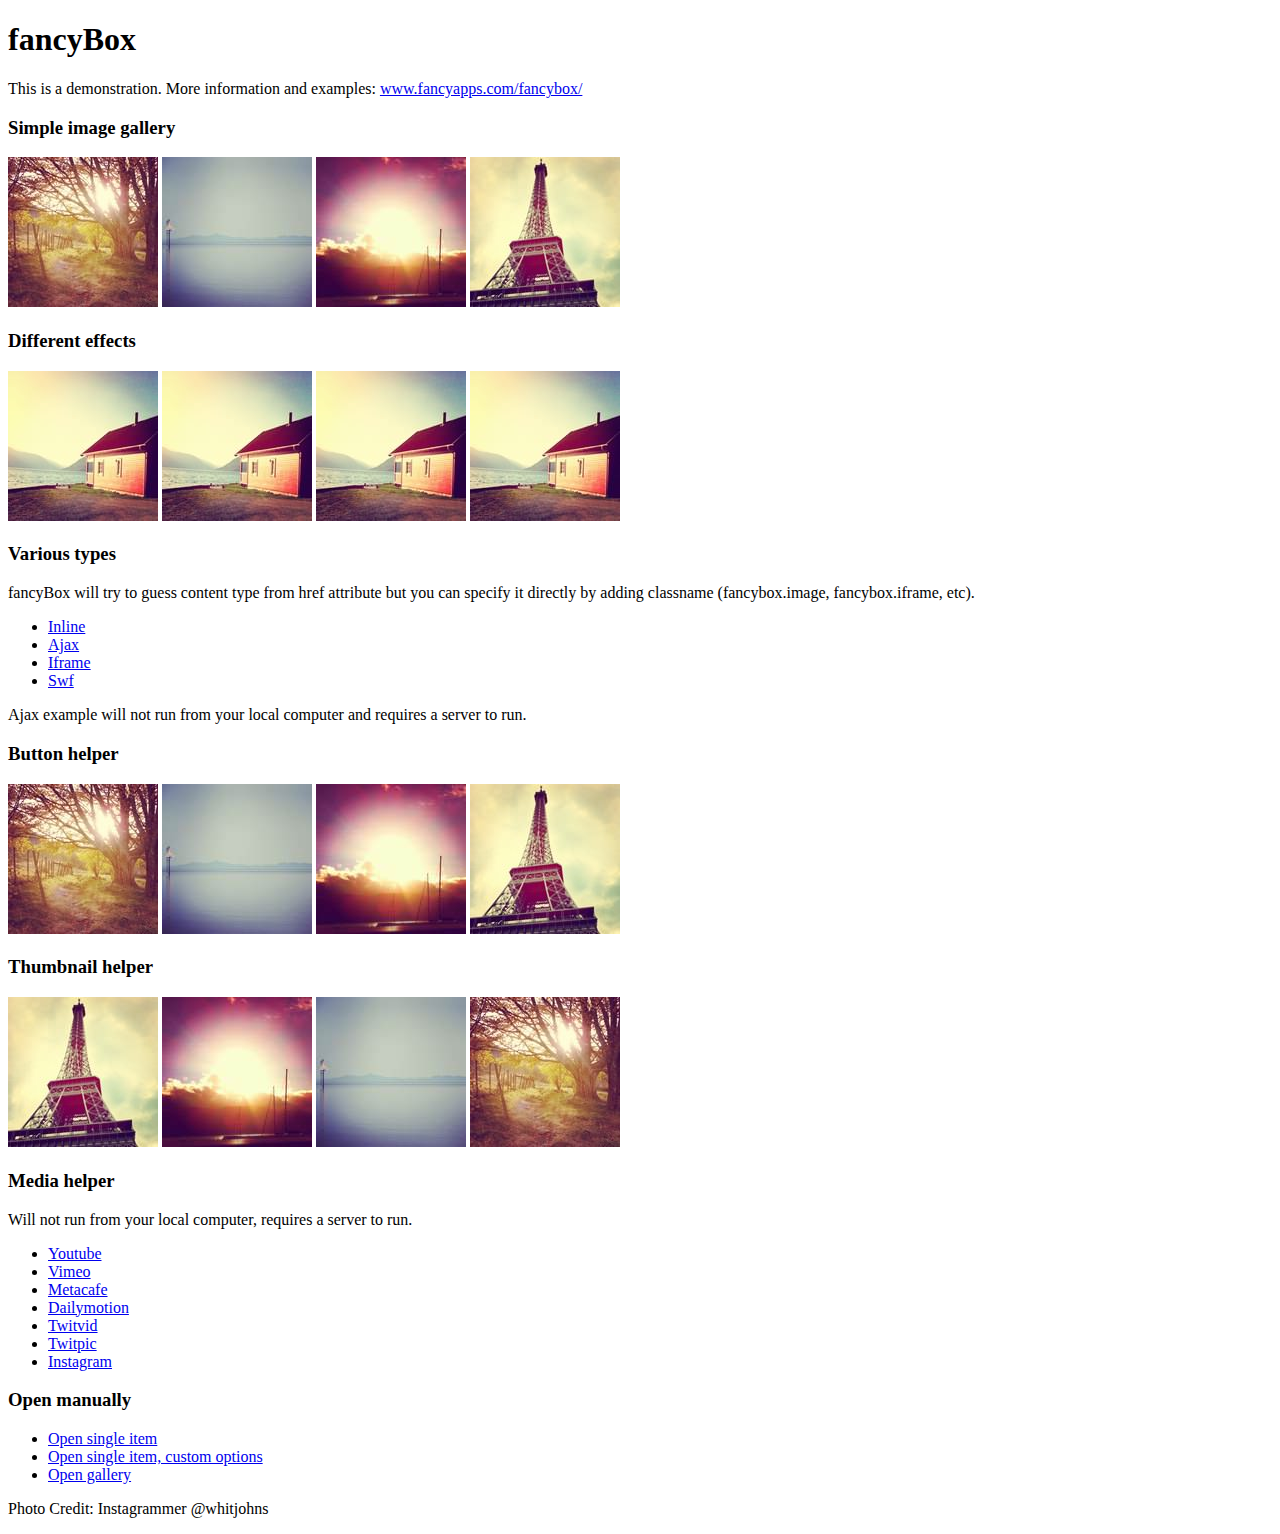
<file: fancy/gallerys/index.html>
<!DOCTYPE html>
<html>
<head>
	<title>fancyBox - Fancy jQuery Lightbox Alternative | Demonstration</title>
	<meta http-equiv="Content-Type" content="text/html; charset=UTF-8" />

	<!-- Add jQuery library -->
	<script type="text/javascript" src="../lib/jquery-1.9.0.min.js"></script>

	<!-- Add mousewheel plugin (this is optional) -->
	<script type="text/javascript" src="../lib/jquery.mousewheel-3.0.6.pack.js"></script>

	<!-- Add fancyBox main JS and CSS files -->
	<script type="text/javascript" src="../source/jquery.fancybox.js?v=2.1.4"></script>
	<link rel="stylesheet" type="text/css" href="../source/jquery.fancybox.css?v=2.1.4" media="screen" />

	<!-- Add Button helper (this is optional) -->
	<link rel="stylesheet" type="text/css" href="../source/helpers/jquery.fancybox-buttons.css?v=1.0.5" />
	<script type="text/javascript" src="../source/helpers/jquery.fancybox-buttons.js?v=1.0.5"></script>

	<!-- Add Thumbnail helper (this is optional) -->
	<link rel="stylesheet" type="text/css" href="../source/helpers/jquery.fancybox-thumbs.css?v=1.0.7" />
	<script type="text/javascript" src="../source/helpers/jquery.fancybox-thumbs.js?v=1.0.7"></script>

	<!-- Add Media helper (this is optional) -->
	<script type="text/javascript" src="../source/helpers/jquery.fancybox-media.js?v=1.0.5"></script>

	<script type="text/javascript">
		$(document).ready(function() {
			/*
			 *  Simple image gallery. Uses default settings
			 */

			$('.fancybox').fancybox();

			/*
			 *  Different effects
			 */

			// Change title type, overlay closing speed
			$(".fancybox-effects-a").fancybox({
				helpers: {
					title : {
						type : 'outside'
					},
					overlay : {
						speedOut : 0
					}
				}
			});

			// Disable opening and closing animations, change title type
			$(".fancybox-effects-b").fancybox({
				openEffect  : 'none',
				closeEffect	: 'none',

				helpers : {
					title : {
						type : 'over'
					}
				}
			});

			// Set custom style, close if clicked, change title type and overlay color
			$(".fancybox-effects-c").fancybox({
				wrapCSS    : 'fancybox-custom',
				closeClick : true,

				openEffect : 'none',

				helpers : {
					title : {
						type : 'inside'
					},
					overlay : {
						css : {
							'background' : 'rgba(238,238,238,0.85)'
						}
					}
				}
			});

			// Remove padding, set opening and closing animations, close if clicked and disable overlay
			$(".fancybox-effects-d").fancybox({
				padding: 0,

				openEffect : 'elastic',
				openSpeed  : 150,

				closeEffect : 'elastic',
				closeSpeed  : 150,

				closeClick : true,

				helpers : {
					overlay : null
				}
			});

			/*
			 *  Button helper. Disable animations, hide close button, change title type and content
			 */

			$('.fancybox-buttons').fancybox({
				openEffect  : 'none',
				closeEffect : 'none',

				prevEffect : 'none',
				nextEffect : 'none',

				closeBtn  : false,

				helpers : {
					title : {
						type : 'inside'
					},
					buttons	: {}
				},

				afterLoad : function() {
					this.title = 'Image ' + (this.index + 1) + ' of ' + this.group.length + (this.title ? ' - ' + this.title : '');
				}
			});


			/*
			 *  Thumbnail helper. Disable animations, hide close button, arrows and slide to next gallery item if clicked
			 */

			$('.fancybox-thumbs').fancybox({
				prevEffect : 'none',
				nextEffect : 'none',

				closeBtn  : false,
				arrows    : false,
				nextClick : true,

				helpers : {
					thumbs : {
						width  : 50,
						height : 50
					}
				}
			});

			/*
			 *  Media helper. Group items, disable animations, hide arrows, enable media and button helpers.
			*/
			$('.fancybox-media')
				.attr('rel', 'media-gallery')
				.fancybox({
					openEffect : 'none',
					closeEffect : 'none',
					prevEffect : 'none',
					nextEffect : 'none',

					arrows : false,
					helpers : {
						media : {},
						buttons : {}
					}
				});

			/*
			 *  Open manually
			 */

			$("#fancybox-manual-a").click(function() {
				$.fancybox.open('1_b.jpg');
			});

			$("#fancybox-manual-b").click(function() {
				$.fancybox.open({
					href : 'iframe.html',
					type : 'iframe',
					padding : 5
				});
			});

			$("#fancybox-manual-c").click(function() {
				$.fancybox.open([
					{
						href : '1_b.jpg',
						title : 'My title'
					}, {
						href : '2_b.jpg',
						title : '2nd title'
					}, {
						href : '3_b.jpg'
					}
				], {
					helpers : {
						thumbs : {
							width: 75,
							height: 50
						}
					}
				});
			});


		});
	</script>
	<style type="text/css">
		.fancybox-custom .fancybox-skin {
			box-shadow: 0 0 50px #222;
		}
	</style>
</head>
<body>
	<h1>fancyBox</h1>

	<p>This is a demonstration. More information and examples: <a href="http://fancyapps.com/fancybox/">www.fancyapps.com/fancybox/</a></p>

	<h3>Simple image gallery</h3>
	<p>
		<a class="fancybox" href="1_b.jpg" data-fancybox-group="gallery" title="Lorem ipsum dolor sit amet"><img src="1_s.jpg" alt="" /></a>

		<a class="fancybox" href="2_b.jpg" data-fancybox-group="gallery" title="Etiam quis mi eu elit temp"><img src="2_s.jpg" alt="" /></a>

		<a class="fancybox" href="3_b.jpg" data-fancybox-group="gallery" title="Cras neque mi, semper leon"><img src="3_s.jpg" alt="" /></a>

		<a class="fancybox" href="4_b.jpg" data-fancybox-group="gallery" title="Sed vel sapien vel sem uno"><img src="4_s.jpg" alt="" /></a>
	</p>

	<h3>Different effects</h3>
	<p>
		<a class="fancybox-effects-a" href="5_b.jpg" title="Lorem ipsum dolor sit amet, consectetur adipiscing elit"><img src="5_s.jpg" alt="" /></a>

		<a class="fancybox-effects-b" href="5_b.jpg" title="Lorem ipsum dolor sit amet, consectetur adipiscing elit"><img src="5_s.jpg" alt="" /></a>

		<a class="fancybox-effects-c" href="5_b.jpg" title="Lorem ipsum dolor sit amet, consectetur adipiscing elit"><img src="5_s.jpg" alt="" /></a>

		<a class="fancybox-effects-d" href="5_b.jpg" title="Lorem ipsum dolor sit amet, consectetur adipiscing elit"><img src="5_s.jpg" alt="" /></a>
	</p>

	<h3>Various types</h3>
	<p>
		fancyBox will try to guess content type from href attribute but you can specify it directly by adding classname (fancybox.image, fancybox.iframe, etc).
	</p>
	<ul>
		<li><a class="fancybox" href="#inline1" title="Lorem ipsum dolor sit amet">Inline</a></li>
		<li><a class="fancybox fancybox.ajax" href="ajax.txt">Ajax</a></li>
		<li><a class="fancybox fancybox.iframe" href="iframe.html">Iframe</a></li>
		<li><a class="fancybox" href="http://www.adobe.com/jp/events/cs3_web_edition_tour/swfs/perform.swf">Swf</a></li>
	</ul>

	<div id="inline1" style="width:400px;display: none;">
		<h3>Etiam quis mi eu elit</h3>
		<p>
			Lorem ipsum dolor sit amet, consectetur adipiscing elit. Etiam quis mi eu elit tempor facilisis id et neque. Nulla sit amet sem sapien. Vestibulum imperdiet porta ante ac ornare. Nulla et lorem eu nibh adipiscing ultricies nec at lacus. Cras laoreet ultricies sem, at blandit mi eleifend aliquam. Nunc enim ipsum, vehicula non pretium varius, cursus ac tortor. Vivamus fringilla congue laoreet. Quisque ultrices sodales orci, quis rhoncus justo auctor in. Phasellus dui eros, bibendum eu feugiat ornare, faucibus eu mi. Nunc aliquet tempus sem, id aliquam diam varius ac. Maecenas nisl nunc, molestie vitae eleifend vel, iaculis sed magna. Aenean tempus lacus vitae orci posuere porttitor eget non felis. Donec lectus elit, aliquam nec eleifend sit amet, vestibulum sed nunc.
		</p>
	</div>

	<p>
		Ajax example will not run from your local computer and requires a server to run.
	</p>

	<h3>Button helper</h3>
	<p>
		<a class="fancybox-buttons" data-fancybox-group="button" href="1_b.jpg"><img src="1_s.jpg" alt="" /></a>

		<a class="fancybox-buttons" data-fancybox-group="button" href="2_b.jpg"><img src="2_s.jpg" alt="" /></a>

		<a class="fancybox-buttons" data-fancybox-group="button" href="3_b.jpg"><img src="3_s.jpg" alt="" /></a>

		<a class="fancybox-buttons" data-fancybox-group="button" href="4_b.jpg"><img src="4_s.jpg" alt="" /></a>
	</p>

	<h3>Thumbnail helper</h3>
	<p>
		<a class="fancybox-thumbs" data-fancybox-group="thumb" href="4_b.jpg"><img src="4_s.jpg" alt="" /></a>

		<a class="fancybox-thumbs" data-fancybox-group="thumb" href="3_b.jpg"><img src="3_s.jpg" alt="" /></a>

		<a class="fancybox-thumbs" data-fancybox-group="thumb" href="2_b.jpg"><img src="2_s.jpg" alt="" /></a>

		<a class="fancybox-thumbs" data-fancybox-group="thumb" href="1_b.jpg"><img src="1_s.jpg" alt="" /></a>
	</p>

	<h3>Media helper</h3>
	<p>
		Will not run from your local computer, requires a server to run.
	</p>

	<ul>
		<li><a class="fancybox-media" href="http://www.youtube.com/watch?v=opj24KnzrWo">Youtube</a></li>
		<li><a class="fancybox-media" href="http://vimeo.com/25634903">Vimeo</a></li>
		<li><a class="fancybox-media" href="http://www.metacafe.com/watch/7635964/">Metacafe</a></li>
		<li><a class="fancybox-media" href="http://www.dailymotion.com/video/xoeylt_electric-guest-this-head-i-hold_music">Dailymotion</a></li>
		<li><a class="fancybox-media" href="http://twitvid.com/QY7MD">Twitvid</a></li>
		<li><a class="fancybox-media" href="http://twitpic.com/7p93st">Twitpic</a></li>
		<li><a class="fancybox-media" href="http://instagr.am/p/IejkuUGxQn">Instagram</a></li>
	</ul>

	<h3>Open manually</h3>
	<ul>
		<li><a id="fancybox-manual-a" href="javascript:;">Open single item</a></li>
		<li><a id="fancybox-manual-b" href="javascript:;">Open single item, custom options</a></li>
		<li><a id="fancybox-manual-c" href="javascript:;">Open gallery</a></li>
	</ul>

	<p>
		Photo Credit: Instagrammer @whitjohns
	</p>
</body>
</html>
</file>
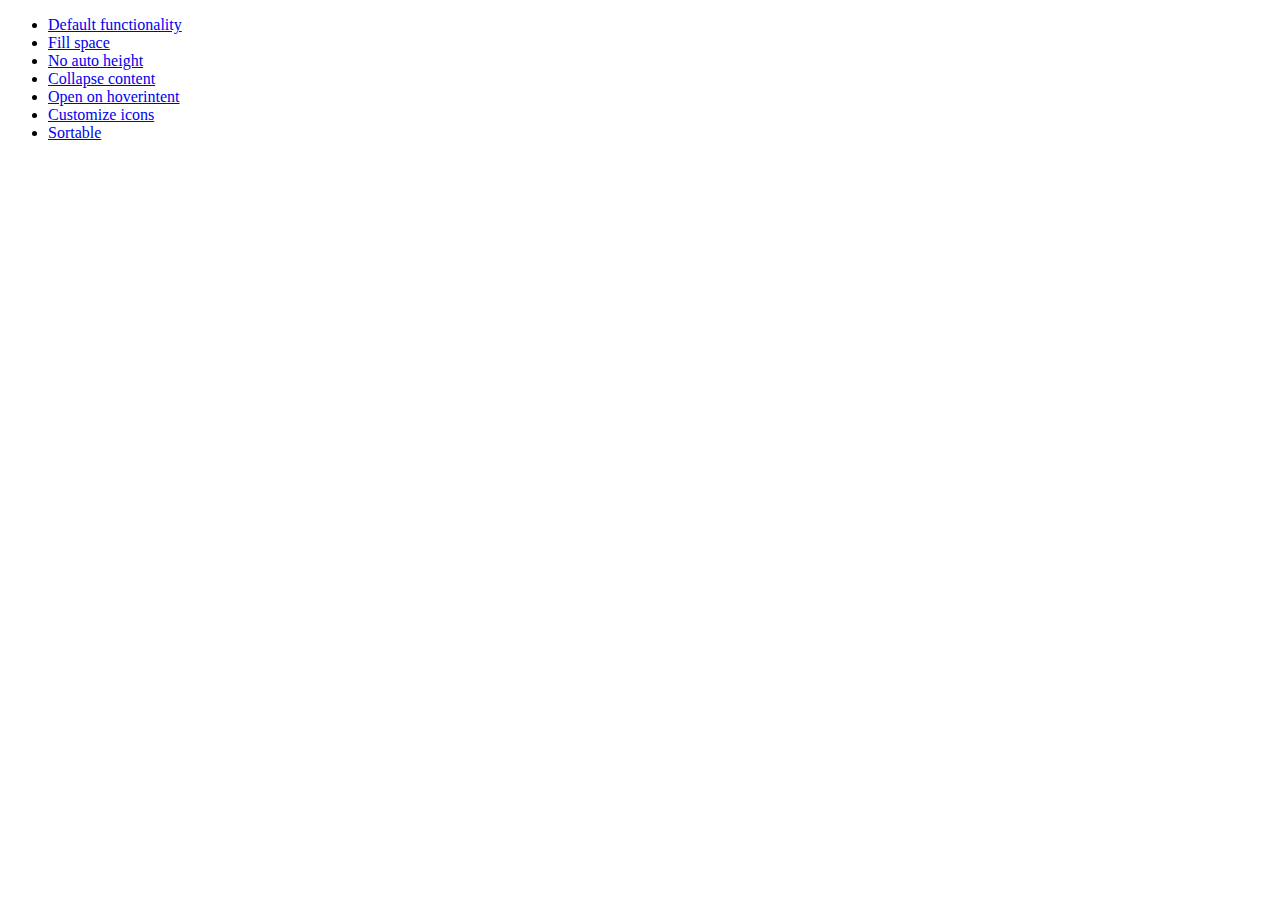
<file: jquery-ui-1.10.2.custom/development-bundle/demos/accordion/index.html>
<!doctype html>
<html lang="en">
<head>
	<meta charset="utf-8">
	<title>jQuery UI Accordion Demos</title>
</head>
<body>

<ul>
	<li><a href="default.html">Default functionality</a></li>
	<li><a href="fillspace.html">Fill space</a></li>
	<li><a href="no-auto-height.html">No auto height</a></li>
	<li><a href="collapsible.html">Collapse content</a></li>
	<li><a href="hoverintent.html">Open on hoverintent</a></li>
	<li><a href="custom-icons.html">Customize icons</a></li>
	<li><a href="sortable.html">Sortable</a></li>
</ul>

</body>
</html>
</file>
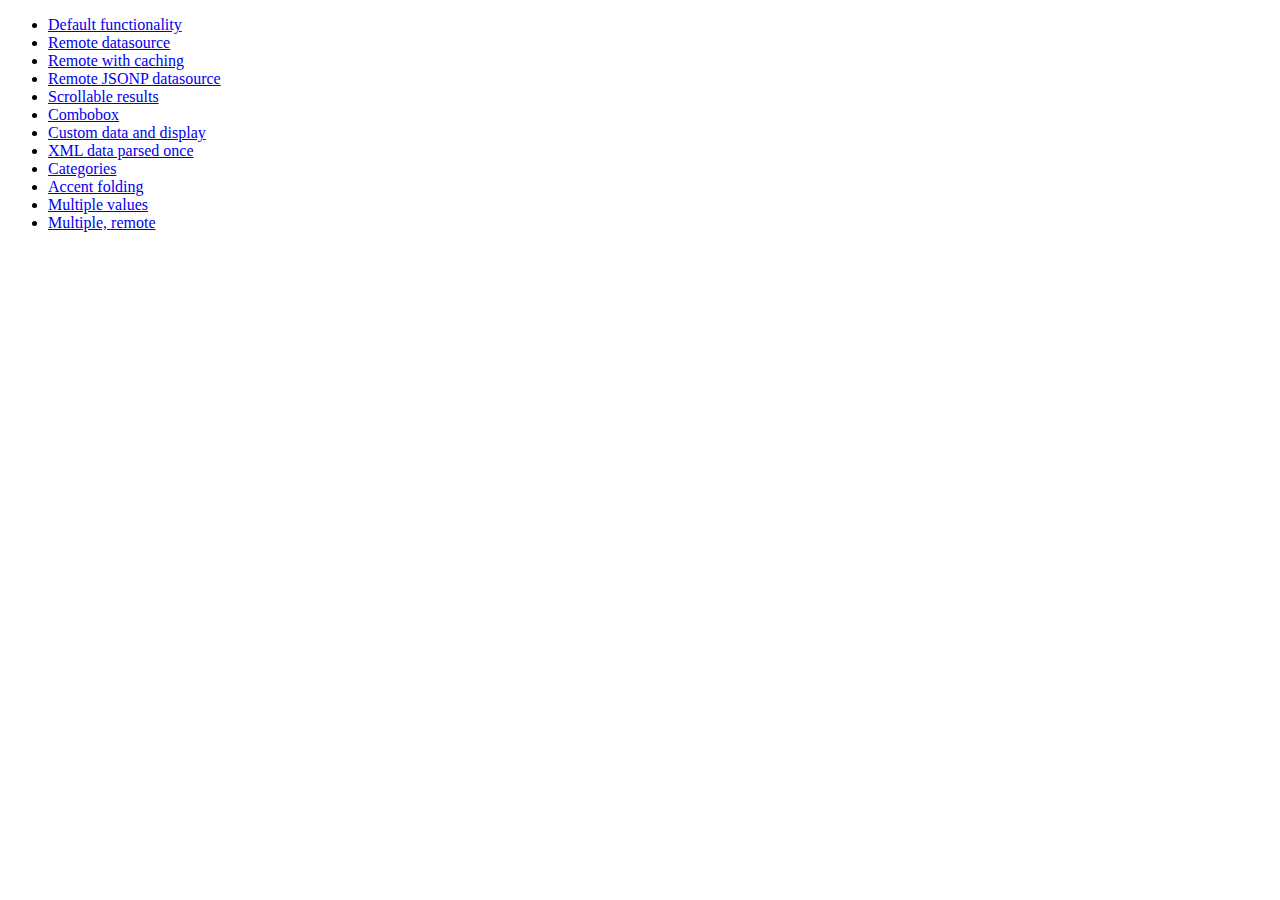
<file: jquery-ui-1.10.2.custom/development-bundle/demos/autocomplete/index.html>
<!doctype html>
<html lang="en">
<head>
	<meta charset="utf-8">
	<title>jQuery UI Autocomplete Demos</title>
</head>
<body>

<ul>
	<li><a href="default.html">Default functionality</a></li>
	<li><a href="remote.html">Remote datasource</a></li>
	<li><a href="remote-with-cache.html">Remote with caching</a></li>
	<li><a href="remote-jsonp.html">Remote JSONP datasource</a></li>
	<li><a href="maxheight.html">Scrollable results</a></li>
	<li><a href="combobox.html">Combobox</a></li>
	<li><a href="custom-data.html">Custom data and display</a></li>
	<li><a href="xml.html">XML data parsed once</a></li>
	<li><a href="categories.html">Categories</a></li>
	<li><a href="folding.html">Accent folding</a></li>
	<li><a href="multiple.html">Multiple values</a></li>
	<li><a href="multiple-remote.html">Multiple, remote</a></li>
</ul>

</body>
</html>
</file>
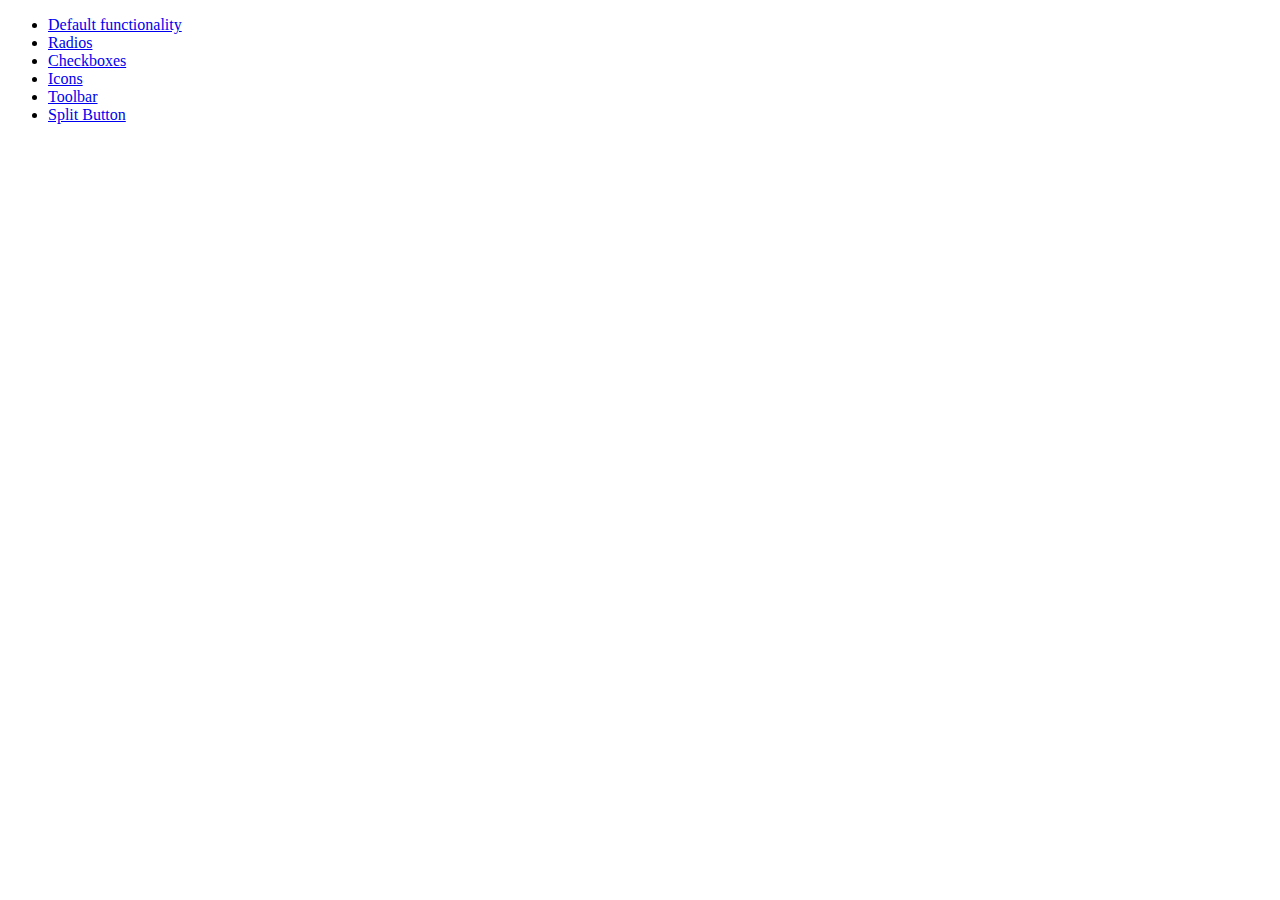
<file: jquery-ui-1.10.2.custom/development-bundle/demos/button/index.html>
<!doctype html>
<html lang="en">
<head>
	<meta charset="utf-8">
	<title>jQuery UI Button Demos</title>
</head>
<body>

<ul>
	<li><a href="default.html">Default functionality</a></li>
	<li><a href="radio.html">Radios</a></li>
	<li><a href="checkbox.html">Checkboxes</a></li>
	<li><a href="icons.html">Icons</a></li>
	<li><a href="toolbar.html">Toolbar</a></li>
	<li><a href="splitbutton.html">Split Button</a></li>
</ul>

</body>
</html>
</file>
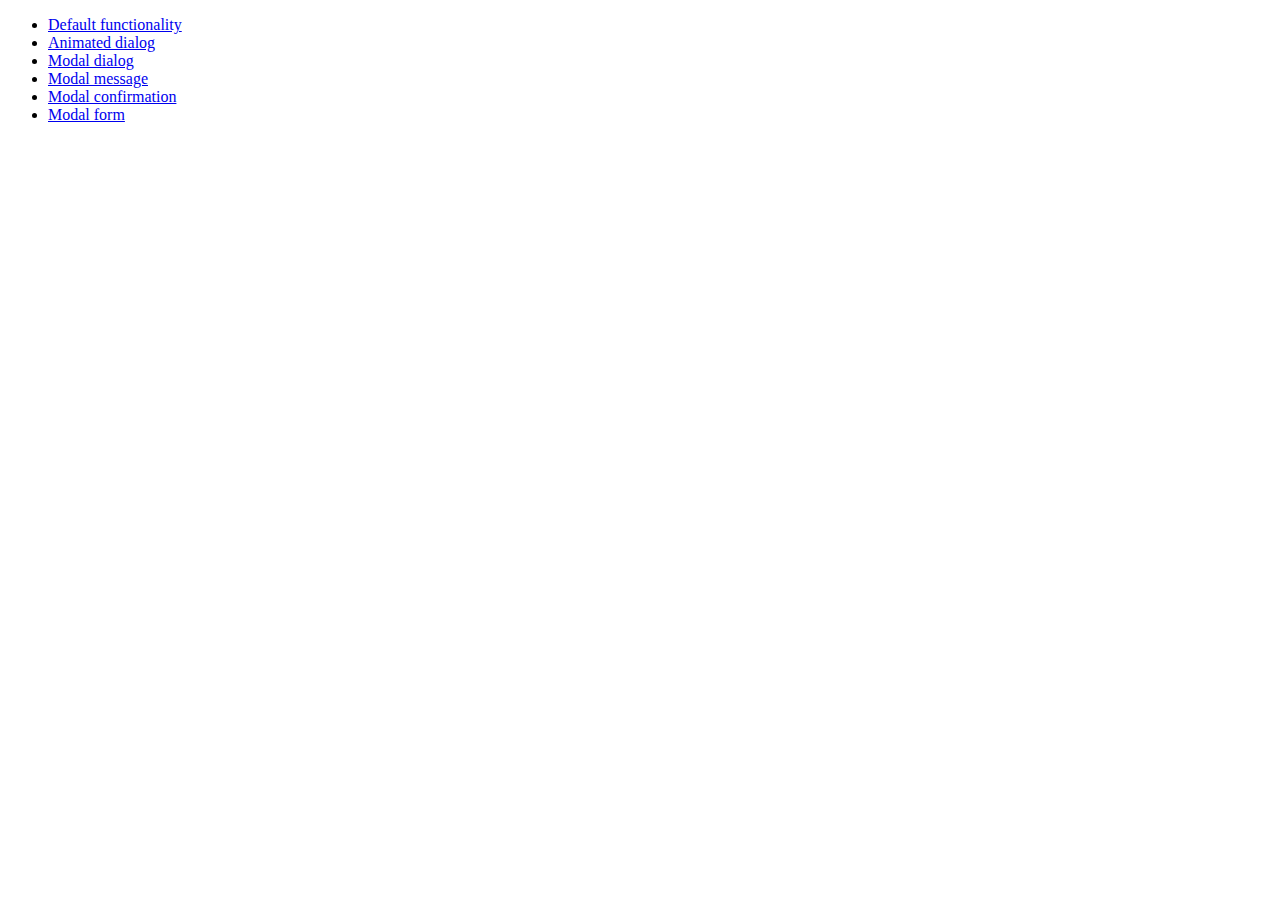
<file: jquery-ui-1.10.2.custom/development-bundle/demos/dialog/index.html>
<!doctype html>
<html lang="en">
<head>
	<meta charset="utf-8">
	<title>jQuery UI Dialog Demos</title>
</head>
<body>

<ul>
	<li><a href="default.html">Default functionality</a></li>
	<li><a href="animated.html">Animated dialog</a></li>
	<li><a href="modal.html">Modal dialog</a></li>
	<li><a href="modal-message.html">Modal message</a></li>
	<li><a href="modal-confirmation.html">Modal confirmation</a></li>
	<li><a href="modal-form.html">Modal form</a></li>
</ul>

</body>
</html>
</file>
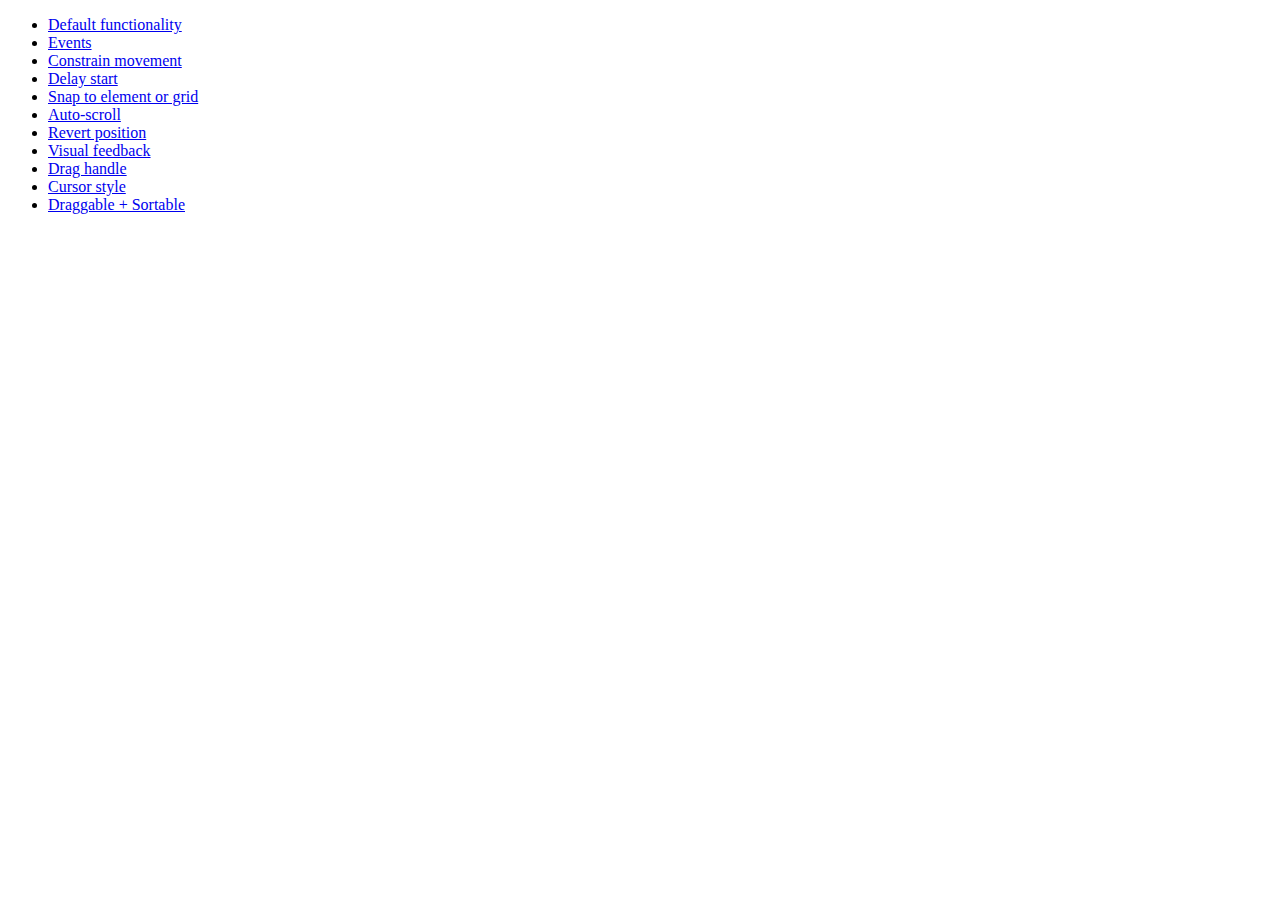
<file: jquery-ui-1.10.2.custom/development-bundle/demos/draggable/index.html>
<!doctype html>
<html lang="en">
<head>
	<meta charset="utf-8">
	<title>jQuery UI Draggable Demos</title>
</head>
<body>

<ul>
	<li><a href="default.html">Default functionality</a></li>
	<li><a href="events.html">Events</a></li>
	<li><a href="constrain-movement.html">Constrain movement</a></li>
	<li><a href="delay-start.html">Delay start</a></li>
	<li><a href="snap-to.html">Snap to element or grid</a></li>
	<li><a href="scroll.html">Auto-scroll</a></li>
	<li><a href="revert.html">Revert position</a></li>
	<li><a href="visual-feedback.html">Visual feedback</a></li>
	<li><a href="handle.html">Drag handle</a></li>
	<li><a href="cursor-style.html">Cursor style</a></li>
	<li><a href="sortable.html">Draggable + Sortable</a></li>
</ul>

</body>
</html>
</file>
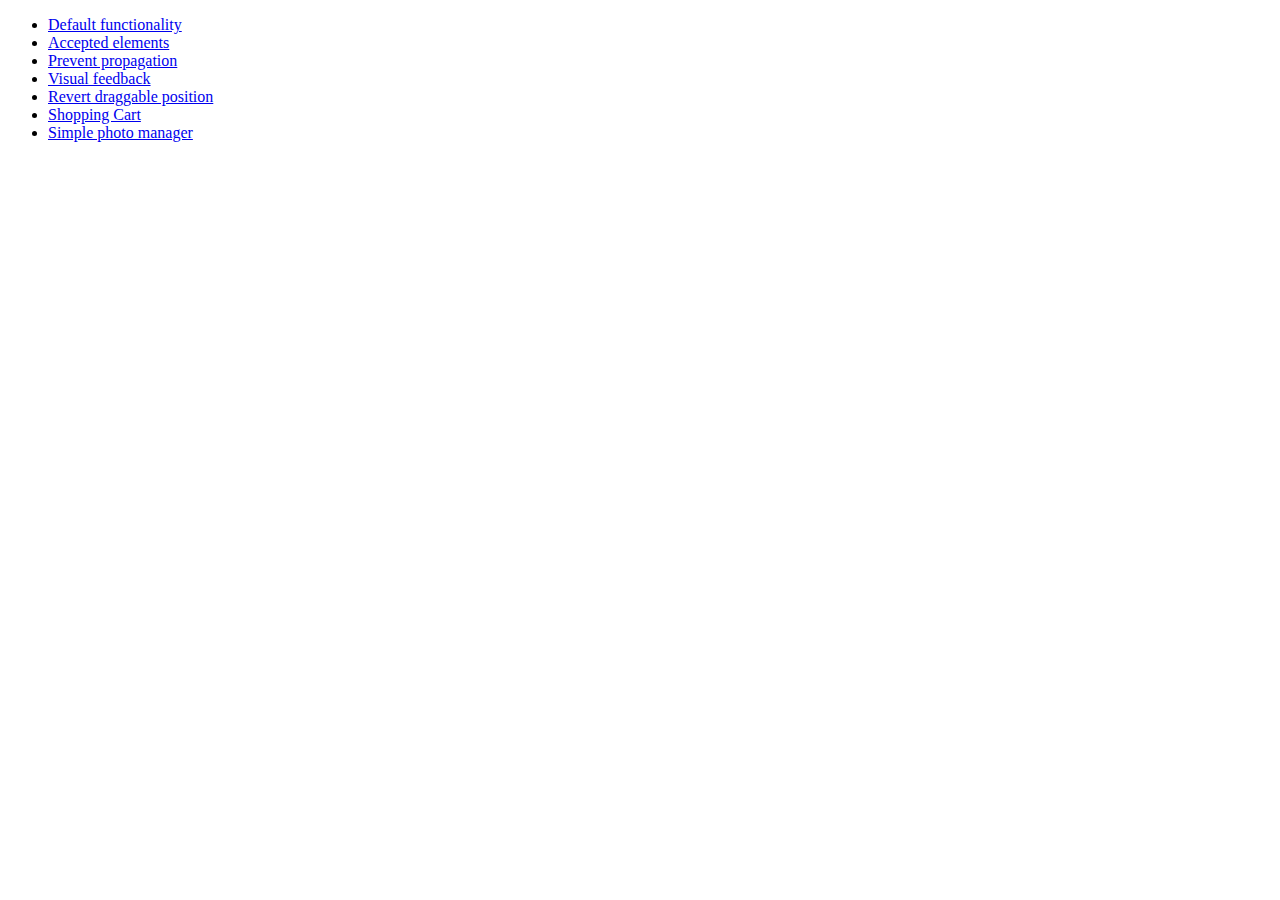
<file: jquery-ui-1.10.2.custom/development-bundle/demos/droppable/index.html>
<!doctype html>
<html lang="en">
<head>
	<meta charset="utf-8">
	<title>jQuery UI Droppable Demos</title>
</head>
<body>

<ul>
	<li><a href="default.html">Default functionality</a></li>
	<li><a href="accepted-elements.html">Accepted elements</a></li>
	<li><a href="propagation.html">Prevent propagation</a></li>
	<li><a href="visual-feedback.html">Visual feedback</a></li>
	<li><a href="revert.html">Revert draggable position</a></li>
	<li><a href="shopping-cart.html">Shopping Cart</a></li>
	<li><a href="photo-manager.html">Simple photo manager</a></li>
</ul>

</body>
</html>
</file>
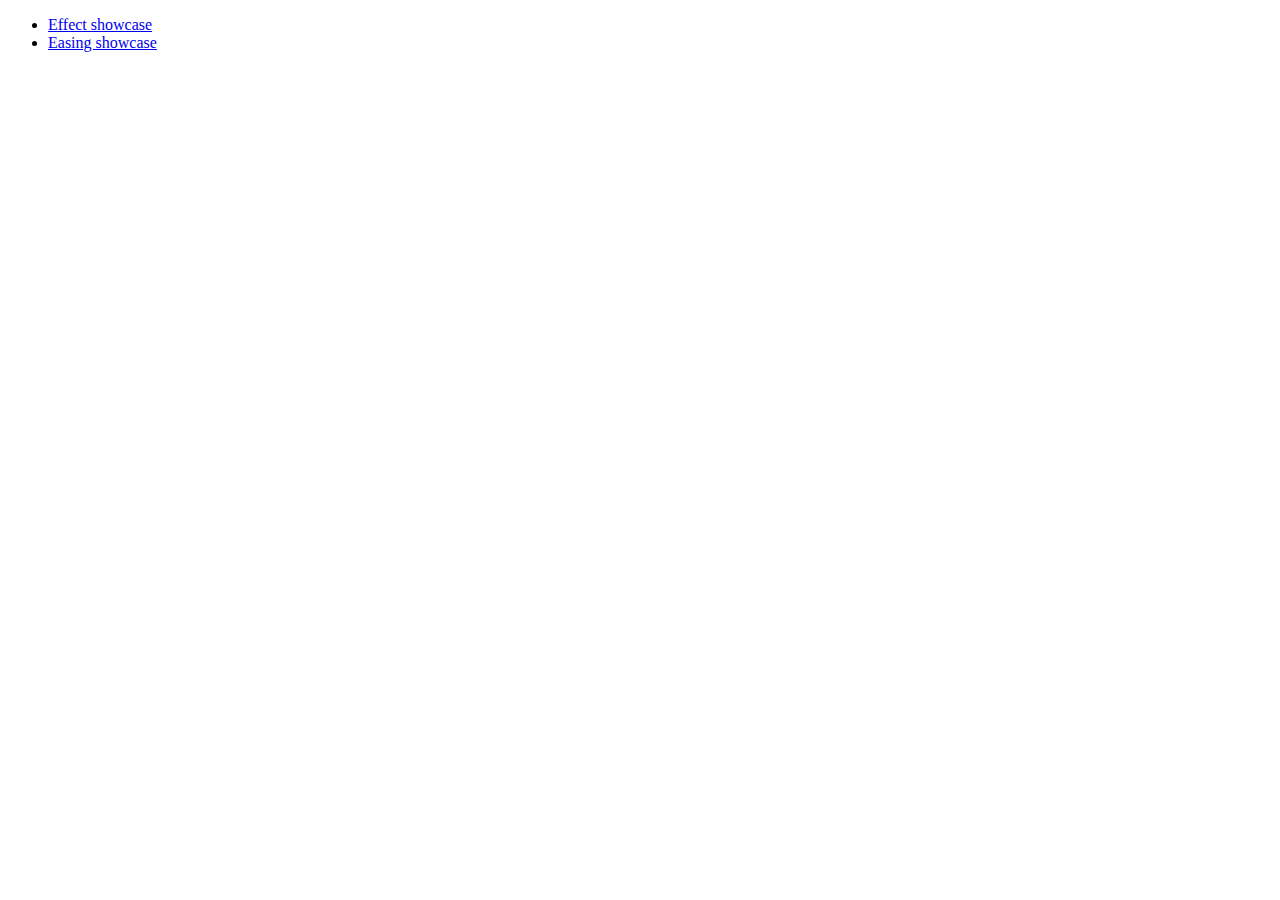
<file: jquery-ui-1.10.2.custom/development-bundle/demos/effect/index.html>
<!doctype html>
<html lang="en">
<head>
	<meta charset="utf-8">
	<title>jQuery UI Effects Demos</title>
</head>
<body>

<ul>
	<li><a href="default.html">Effect showcase</a></li>
	<li><a href="easing.html">Easing showcase</a></li>
</ul>

</body>
</html>
</file>
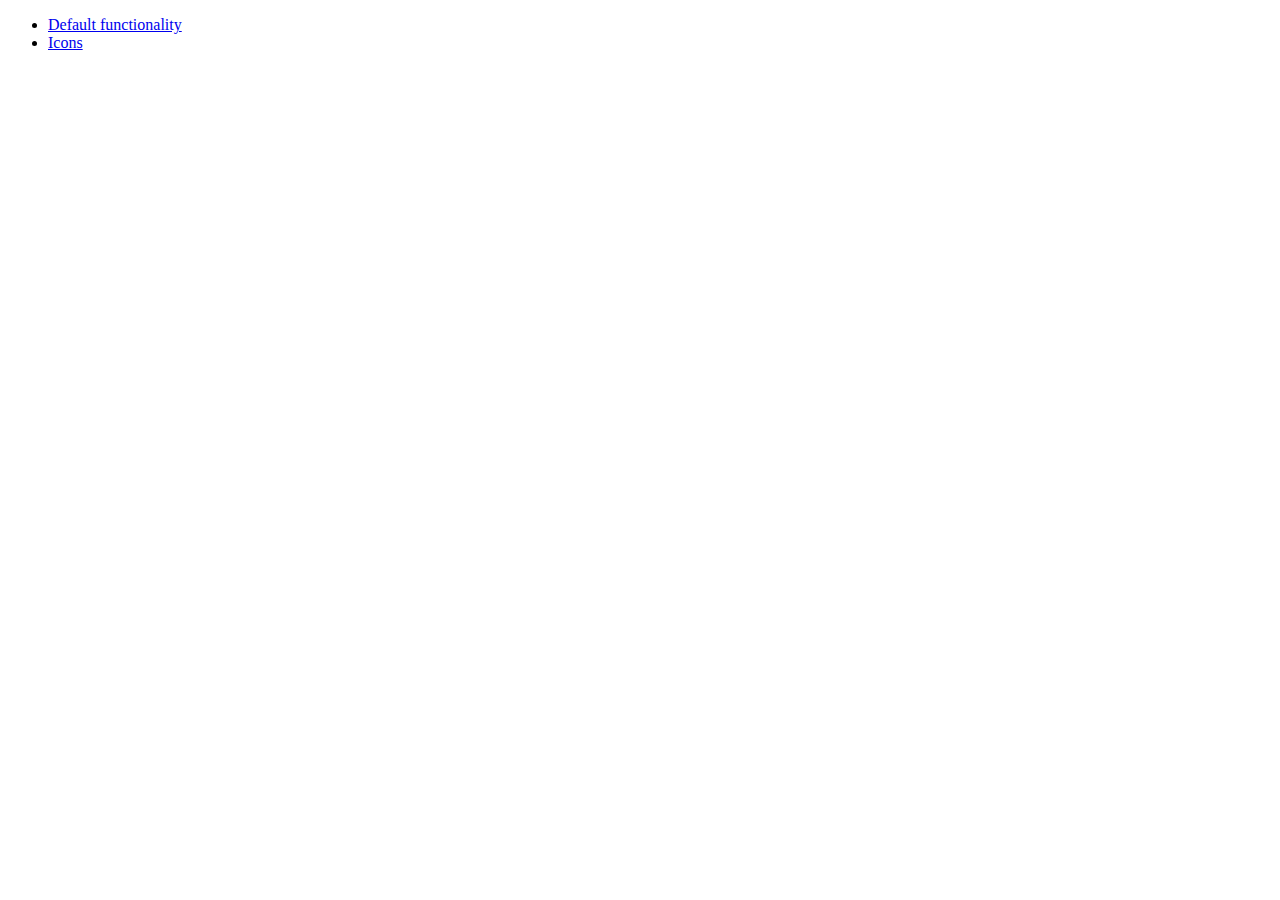
<file: jquery-ui-1.10.2.custom/development-bundle/demos/menu/index.html>
<!doctype html>
<html lang="en">
<head>
	<meta charset="utf-8">
	<title>jQuery UI Menu Demos</title>
</head>
<body>

<ul>
	<li><a href="default.html">Default functionality</a></li>
	<li><a href="icons.html">Icons</a></li>
</ul>

</body>
</html>
</file>
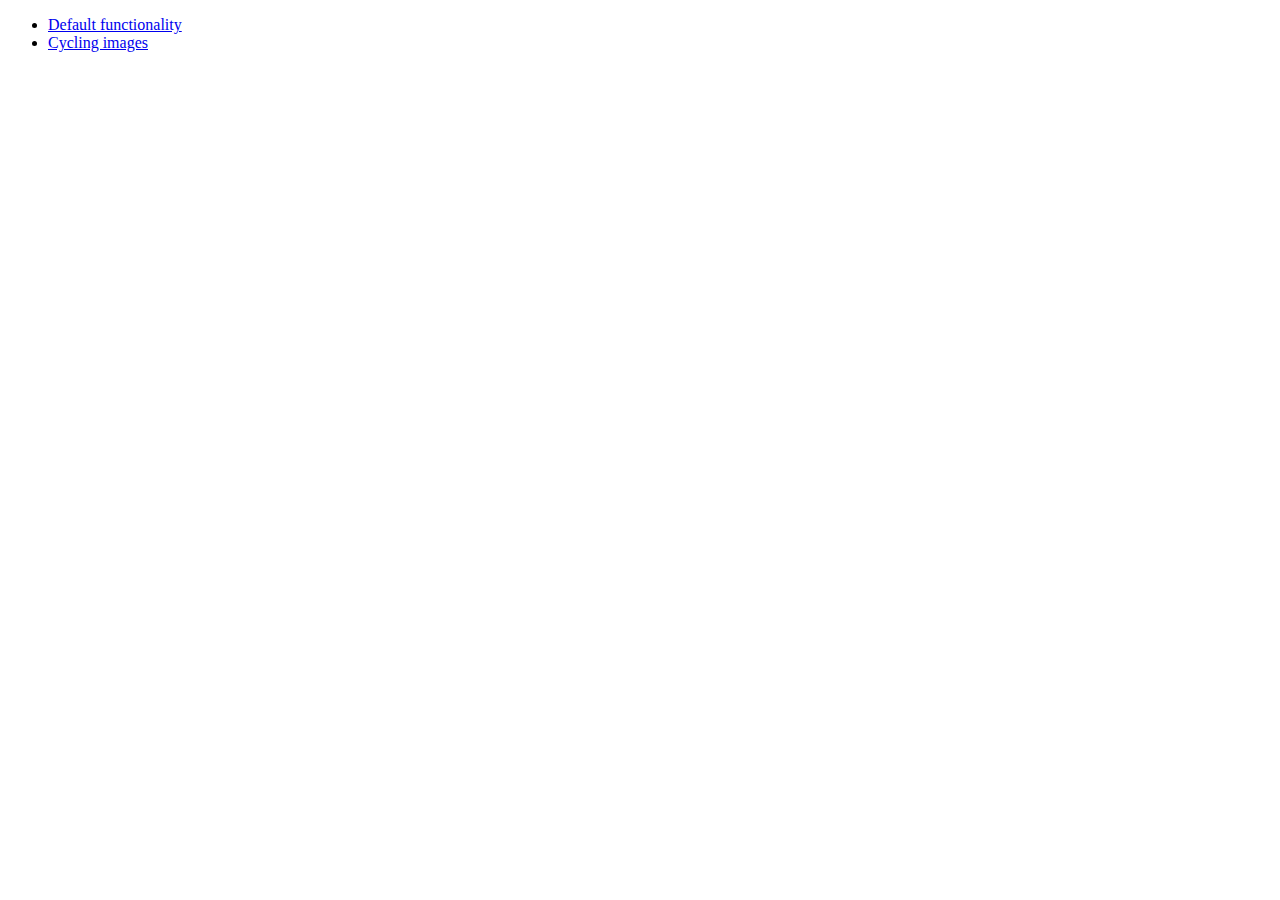
<file: jquery-ui-1.10.2.custom/development-bundle/demos/position/index.html>
<!doctype html>
<html lang="en">
<head>
	<meta charset="utf-8">
	<title>jQuery UI Position Demo</title>
</head>
<body>

<ul>
	<li><a href="default.html">Default functionality</a></li>
	<li><a href="cycler.html">Cycling images</a></li>
</ul>

</body>
</html>
</file>
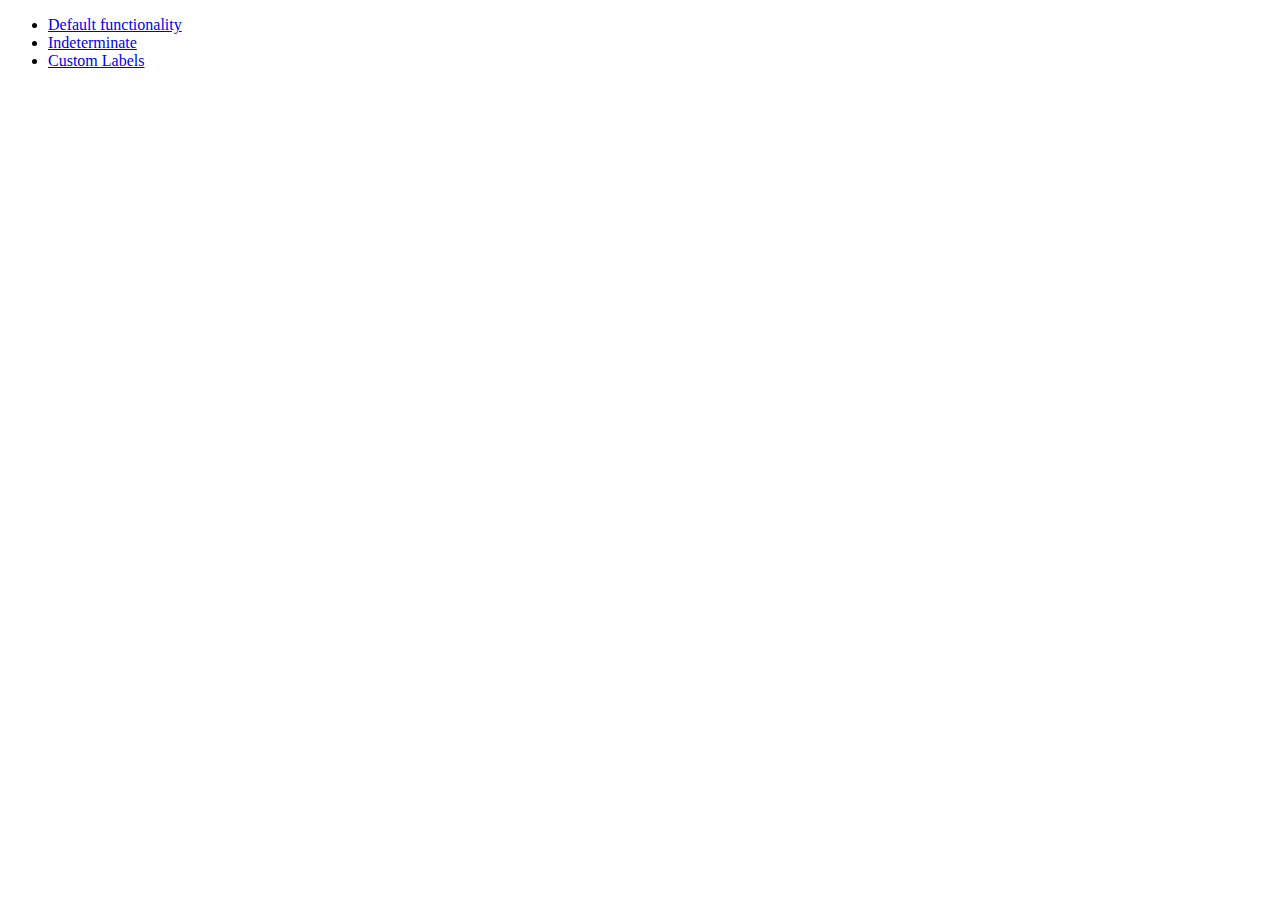
<file: jquery-ui-1.10.2.custom/development-bundle/demos/progressbar/index.html>
<!doctype html>
<html lang="en">
<head>
	<meta charset="utf-8">
	<title>jQuery UI Progressbar Demos</title>
</head>
<body>

<ul>
	<li><a href="default.html">Default functionality</a></li>
	<li><a href="indeterminate.html">Indeterminate</a></li>
	<li><a href="label.html">Custom Labels</a></li>
</ul>

</body>
</html>
</file>
<file: contact/css/structure.css>
html{background:#eee}body{margin:17px 0 15px 0;padding:0;text-align:center;font-size:small;font-family:"Lucida Grande", Tahoma, Arial, Verdana, sans-serif}article,aside,figure,figure img,figcaption,hgroup,footer,header,nav,section,video,object,output{display:block}#container{text-align:left;background:#fff;border:1px solid #ccc;-webkit-box-shadow:rgba(0,0,0,0.2) 0px 0px 5px;-moz-box-shadow:rgba(0,0,0,0.2) 0px 0px 5px;-o-box-shadow:rgba(0,0,0,0.2) 0px 0px 5px;box-shadow:rgba(0,0,0,0.2) 0px 0px 5px}#container{margin:0 auto 10px auto;width:640px}form.wufoo{margin:20px 14px 0 14px;padding:0 0 20px 0;position:relative}#logo{margin:0;padding:0;min-height:0;background-color:#dedede;text-indent:-9000px;text-decoration:none}#logo a{min-height:40px;height:40px;display:block;background:url(../images/wflogo.png) no-repeat left top;overflow:hidden}* html #logo a{_background-image:none;_filter:progid:DXImageTransform.Microsoft.AlphaImageLoader(src="../images/wflogo.png", sizingMethod="crop")}img,a img{border:none;-ms-interpolation-mode:bicubic}.hide,.cloak div,.cloak span,.likert.cloak tbody,.likert.cloak thead{display:none !important}.likert.cloak table{border:none}
</file>
<file: contact/css/form.css>
.wufoo{font-family:"Lucida Grande","Lucida Sans Unicode", Tahoma, sans-serif;letter-spacing:.01em}.wufoo li{width:64%}.info{display:inline-block;clear:both;margin:0 0 5px 0;padding:0 1% 1.1em 1%;border-bottom:1px dotted #ccc}.info[class]{display:block}.hideHeader .info,#payment.hideHeader li.first{display:none}.info h2{font-weight:normal;font-size:160%;margin:0 0 5px 0;clear:left}.info div{font-size:95%;line-height:135%;color:#555}form ul{margin:0;padding:0;list-style-type:none}* html form ul{width:99%;zoom:1}form li{margin:0;padding:6px 1% 9px 1%;clear:both;background-color:transparent;position:relative;-webkit-transition:background-color 350ms ease-out;-moz-transition:background-color 350ms ease-out;-o-transition:background-color 350ms ease-out;transition:background-color 350ms ease-out}form ul:after,form li:after,form li div:after{content:".";display:block;height:0;clear:both;visibility:hidden}* html form li{height:1%;margin-bottom:-3px}* + html form li{height:1%;margin-bottom:-3px}* html form li div{display:inline-block}* + html form ul,* + html form li div{display:inline-block}form li div{margin:0;padding:0;color:#444}form li span{margin:0 .3em 0 0;padding:0;float:left;color:#444}form li div span{margin:0;display:block;width:100%;float:left}li.twoColumns div span{width:48%;margin:0 5px 0 0}li.threeColumns div span{width:30%;margin:0 5px 0 0}li.notStacked div span{width:auto;margin:0 7px 0 0}form li.complex{padding-bottom:0}form li.complex div span{width:auto;margin:0 .3em 0 0;padding-bottom:12px}form li.complex div span.full{margin:0}form li.complex div span.left,form li.complex div span.right{margin:0;width:48%}form li.complex div span.full input,form li.complex div span.full select,form li.complex div span.left input,form li.complex div span.right input,form li.complex div span.left select,form li.complex div span.right select{width:100%}.left{float:left}.right{float:right}.clear{clear:both !important}label span,.section span,p span,.likert span{display:inline !important;float:none !important}form li div label,form li span label{margin:0;padding-top:3px;clear:both;font-size:85%;line-height:160%;color:#444;display:block}fieldset{display:block;border:none;margin:0;padding:0}label.desc,legend.desc{font-size:95%;font-weight:bold;color:#222;line-height:150%;margin:0;padding:0 0 3px 0;border:none;display:block;white-space:normal;width:100%}label.choice{display:block;cursor:pointer;font-size:100%;line-height:150%;margin:-17px 0 0 23px;padding:0 0 5px 0;color:#222;width:88%}.safari label.choice{margin-top:-16px}form.rightLabel .desc{padding-top:2px}span.symbol{font-size:120%;line-height:135%}form li .datepicker{float:left;margin:.19em 5px 0 0;padding:0;width:16px;height:16px;cursor:pointer !important}form span.req{display:inline;float:none;color:red !important;font-weight:bold;margin:0;padding:0}form li div label var{font-weight:bold;font-style:normal}form li div label .currently{display:none}input.text,input.search,input.file,textarea.textarea,select.select{font-family:"Lucida Grande", Tahoma, Arial, sans-serif;font-size:100%;color:#333;margin:0;padding:2px 0}input.text,input.search,textarea.textarea{border-top:1px solid #7c7c7c;border-left:1px solid #c3c3c3;border-right:1px solid #c3c3c3;border-bottom:1px solid #ddd;background:#fff url(../images/fieldbg.gif) repeat-x top}input.nospin::-webkit-inner-spin-button,input.nospin::-webkit-outer-spin-button{-webkit-appearance:none;margin:0}select.select{padding:1px 0 0 0}input.search{-webkit-border-radius:10px;-moz-border-radius:10px;border-radius:10px;padding-left:6px}input.checkbox,input.radio{display:block;margin:4px 0 0 0;padding:0;width:13px;height:13px}input.other{margin:0 0 8px 25px}.safari select.select{font-size:120% !important;margin:0 0 1px 0}* html select.select{margin:1px 0}* + html select.select{margin:1px 0}.center,form li span.center input.text,form li span.center label,form li.name span label,form li.date input.text,form li.date span label,form li.phone input.text,form li.phone span label,form li.time input.text,form li.time span label{text-align:center}form li.time select.select{margin-left:5px}form li.price .right{text-align:right}.third{width:32% !important}.half{width:48% !important}.full{width:100% !important}input.small,select.small{width:25%}input.medium,select.medium{width:50%}input.large,select.large{width:100%}.msie[class] select.ieSelectFix{width:auto}.msie[class] select.ieSelectFix.small{min-width:25%}.msie[class] select.ieSelectFix.medium{min-width:50%}.msie[class] select.ieSelectFix.large{width:100%}textarea.textarea{width:293px;min-width:100%;max-width:100%}textarea.small{height:5.5em}textarea.medium{height:10em}textarea.large{height:20em}li.file a{color:#222;text-decoration:none}li.file span{display:inline;float:none}li.file img{display:block;float:left;margin:0 0 0 -10px;padding:5px 5px 7px 5px}li.file .file-size,li.file .file-type{color:#666;font-size:85%;text-transform:uppercase}li.file .file-name{display:block;padding:14px 0 0 0;color:blue;text-decoration:underline}li.file .file-delete{color:red !important;font-size:85%;text-decoration:underline}li.file a:hover .file-name{color:green !important}li.file a:hover .file-name{color:green !important}form li.likert{margin:0;padding:6px 1% 5px 1%;width:auto !important;clear:both !important;float:none !important}.likert table{margin:0 0 .9em 0;background:#fff;width:100%;border:1px solid #dedede;border-bottom:none}.likert caption{text-align:left;color:#222;font-size:95%;line-height:135%;padding:5px 0 .5em 0}.likert input{padding:0;margin:2px 0}.likert tbody td label{font-size:85%;display:block;color:#565656}.likert thead td,.likert thead th{background-color:#e6e6e6}.likert td{border-left:1px solid #ccc;text-align:center;padding:4px 6px}.likert thead td{font-size:85%;padding:10px 6px}.likert th,.likert td{border-bottom:1px solid #dedede}.likert tbody th{padding:8px 8px;text-align:left}.likert tbody th label{color:#222;font-size:95%;font-weight:bold}.likert tbody tr.alt td,.likert tbody tr.alt th{background-color:#f5f5f5}.likert tbody tr:hover td,.likert tbody tr:hover th{background-color:#FFFFCF}.col1 td{width:30%}.col2 td{width:25%}.col3 td{width:18%}.col4 td{width:14.5%}.col5 td{width:12%}.col6 td,.col7 td{width:10%}.col8 td,.col9 td,.col10 td{width:6.5%}.col11{width:6%}.hideNumbers tbody td label{display:none}form li.buttons{width:auto !important;position:relative;clear:both;padding:10px 1% 10px 1%}form li.buttons input{font-size:100%;margin-right:5px}input.btTxt{padding:0 7px;width:auto;overflow:visible}.safari input.btTxt{font-size:120%}.buttons .marker{position:absolute;top:0;right:0;padding:15px 10px 0 0;color:#000;width:auto}button.link{display:inline-block;border:none;background:none;color:blue;text-decoration:underline;cursor:pointer;padding:0;font-size:100%}button.link:hover{color:green}.leftLabel li,.rightLabel li{width:74% !important;padding-top:9px}.leftLabel .desc,.rightLabel .desc{float:left;width:31%;margin:0 15px 0 0}.rightLabel .desc{text-align:right}.leftLabel li div,.rightLabel li div{float:left;width:65%}* html .leftLabel li fieldset div,* html .rightLabel li fieldset div{float:right}* + html .leftLabel li fieldset div,* + html .rightLabel li fieldset div{float:right}.leftLabel .buttons,.rightLabel .buttons{padding-left:23%}.leftLabel .buttons div,.rightLabel .buttons div{float:none;margin:0 0 0 20px}.leftLabel p.instruct,.rightLabel p.instruct{width:28%;margin-left:5px}.leftLabel .altInstruct .instruct,.rightLabel .altInstruct .instruct{margin-left:31% !important;padding-left:15px;width:65%}.noI form li,.altInstruct form li{width:auto !important}.noI .leftLabel .buttons,.noI .rightLabel .buttons{padding-left:31%}.noI .leftLabel .buttons div,.noI .rightLabel .buttons div{margin:0 0 0 17px}form li.leftHalf,form li.rightHalf{width:47% !important}form li.leftThird,form li.middleThird,form li.rightThird{width:30% !important}form li.leftFourth,form li.middleFourth,form li.rightFourth{width:23% !important;_width:22% !important}form li.leftFifth,form li.middleFifth,form li.rightFifth{width:18% !important;_width:17% !important}form li.middleThird{clear:none !important;float:left;margin-left:2% !important}form li.leftFourth,form li.middleFourth,form li.leftFifth,form li.middleFifth{clear:none !important;float:left}form li.rightHalf,form li.rightThird,form li.rightFourth,form li.rightFifth{clear:none !important;float:right}li.leftHalf .small,li.rightHalf .small,li.leftHalf .medium,li.rightHalf .medium,li.leftThird .small,li.middleThird .small,li.rightThird .small,li.leftThird .medium,li.middleThird .medium,li.rightThird .medium,li.leftFourth .medium,li.middleFourth .medium,li.rightFourth .medium,li.leftFourth .small,li.middleFourth .small,li.rightFourth .small,li.leftFifth .medium,li.middleFifth .medium,li.rightFifth .medium,li.leftFifth .small,li.middleFifth .small,li.rightFifth .small{width:100% !important}form li.leftHalf,form li.leftThird,form li.leftFourth,form li.leftFifth{clear:left !important;float:left}* html form li.middleFourth{margin-left:1% !important}* html form li.middleFifth{margin-left:1% !important}form li.focused{background-color:#fff7c0}form .instruct{position:absolute;top:0;left:0;z-index:1000;width:45%;margin:0 0 0 8px;padding:8px 10px 10px 10px;border:1px solid #e6e6e6;background:#f5f5f5;visibility:hidden;opacity:0;font-size:105%;-webkit-transition:opacity 350ms ease-out;-moz-transition:opacity 350ms ease-out;-o-transition:opacity 350ms ease-out;transition:opacity 350ms ease-out}form .instruct small{line-height:120%;font-size:80%;color:#444}form li.focused .instruct,form li:hover .instruct{left:100%;visibility:visible;opacity:1}.altInstruct .instruct,li.leftHalf .instruct,li.rightHalf .instruct,li.leftThird .instruct,li.middleThird .instruct,li.rightThird .instruct,li.leftFourth .instruct,li.middleFourth .instruct,li.rightFourth .instruct,li.leftFifth .instruct,li.middleFifth .instruct,li.rightFifth .instruct,.iphone .instruct{visibility:visible;position:static;margin:0;padding:6px 0 0 0;width:100%;clear:left;background:none !important;border:none !important;font-style:italic;opacity:1}.altInstruct p.complex,li.leftHalf p.complex,li.rightHalf p.complex,li.leftThird p.complex,li.middleThird p.complex,li.rightThird p.complex,.iphone p.complex{padding:0 0 9px 0}.hideSeconds .seconds,.hideAMPM .ampm,.hideAddr2 .addr2,.hideSecondary #previousPageButton,.hideCents .radix,.hideCents .cents,.hideState .state{display:none}form li.section{clear:both;margin:0;padding:7px 0 0 0;width:auto !important;position:static}form li.section h3{font-weight:normal;font-size:110%;line-height:135%;margin:0 0 3px 0;width:auto;padding:12px 1% 0 1%;border-top:1px dotted #ccc}form li.first{padding:0}form li.first h3{padding:8px 1% 0 1%;border-top:none !important}form li.section div{display:block;width:auto;float:none;font-size:85%;line-height:160%;margin:0 0 1em 0;padding:0 1% 0 1%}form li.section.scrollText{border:1px solid #dedede;height:150px;overflow:auto;margin-bottom:10px;padding:10px;-webkit-box-shadow:rgba(0,0,0,0.15) 0 0 3px;-moz-box-shadow:rgba(0,0,0,0.15) 0 0 3px;-o-box-shadow:rgba(0,0,0,0.15) 0 0 3px;box-shadow:rgba(0,0,0,0.15) 0 0 3px}form li.section.scrollText h3{border:none;padding-top:8px}form li.captcha{width:auto !important;clear:both;border-top:1px dotted #ccc;margin-top:5px;padding:1.1em 1% 9px 1%;width:auto !important;position:static}form li.captcha label.desc{width:auto !important;margin-bottom:4px;float:none}* + html #recaptcha_area,* + html #recaptcha_table{min-width:450px !important}* html #recaptcha_area,* html #recaptcha_table{width:450px !important}#recaptcha_widget_div table{background:#fff}form li.captcha .noscript iframe{border:none;overflow:hidden;margin:0;padding:0}form li.captcha .noscript label.desc{display:block !important}form li.captcha .noscript textarea{margin-left:12px}iframe[src="about:blank"]{display:none}form li.paging-context{clear:both;border-bottom:1px dotted #ccc;margin:0 0 7px 0;padding:5px 1% 10px 1%;width:auto !important;position:static}.paging-context table{width:100%}.pgStyle1 td{text-align:left;vertical-align:middle}.pgStyle1 td.c{width:22px}.pgStyle1 td.t{padding:0 1%}.pgStyle1 var{display:block;float:left;background:none;border:1px solid #CCC;color:#000;width:20px;height:20px;line-height:19px;text-align:center;font-size:85%;font-style:normal;-webkit-border-radius:10px;-moz-border-radius:10px;border-radius:10px;-webkit-box-shadow:rgba(0,0,0,0.15) 0 1px 2px;-moz-box-shadow:rgba(0,0,0,0.15) 0 1px 2px;-o-box-shadow:rgba(0,0,0,0.15) 0 1px 2px;box-shadow:rgba(0,0,0,0.15) 0 1px 2px}.pgStyle1 .done var{background:#ccc}.pgStyle1 .selected var{background:#FFF7C0;color:#000;border:1px solid #e6dead;font-weight:bold}.pgStyle1 b{font-size:85%;font-weight:normal;color:#000}.pgStyle1 .selected b{font-weight:bold}.circle6 td,.circle7 td{vertical-align:top;text-align:center}.nopagelabel td.t{display:none}.nopagelabel .pgStyle1 var,.circle6 var,.circle7 var{width:24px;height:24px;line-height:24px;font-size:90%;margin:0 auto 7px auto;float:none;-webkit-border-radius:12px;-moz-border-radius:12px;border-radius:12px}.nopagelabel .pgStyle1 var{margin-bottom:0}.circle6 b,.circle7 b{padding:0}.circle2 td{width:50%}.circle3 td{width:33%}.circle4 td{width:25%}.circle5 td{width:20%}.circle6 td{width:16.6%}.circle7 td{width:14.2%}.pgStyle2 td{vertical-align:middle;height:25px;padding:2px;border:1px solid #CCC;position:relative;-webkit-border-radius:14px;-moz-border-radius:14px;border-radius:14px;-webkit-box-shadow:rgba(0,0,0,0.1) 1px 1px 1px;-moz-box-shadow:rgba(0,0,0,0.1) 1px 1px 1px;-o-box-shadow:rgba(0,0,0,0.1) 1px 1px 1px;box-shadow:rgba(0,0,0,0.1) 1px 1px 1px}.pgStyle2 var{display:block;height:26px;float:left;background:#FFF7C0;color:#000;font-style:normal;text-align:right;-webkit-border-radius:12px;-moz-border-radius:12px;border-radius:12px;-webkit-box-shadow:rgba(0,0,0,0.15) 1px 0 0;-moz-box-shadow:rgba(0,0,0,0.15) 1px 0 0;-o-box-shadow:rgba(0,0,0,0.15) 1px 0 0;box-shadow:rgba(0,0,0,0.15) 1px 0 0}.pgStyle2 var b{display:block;float:right;font-size:100%;padding:3px 10px 3px 3px;line-height:19px}.pgStyle2 em{font-size:85%;font-style:normal;display:inline-block;margin:0 0 0 9px;padding:4px 0;line-height:18px}.pgStyle2 var em{padding:4px 5px 3px 0}.page1 .pgStyle2 var{padding-left:7px;text-align:left;background:none;-webkit-box-shadow:none;-moz-box-shadow:none;-o-box-shadow:none;box-shadow:none}.page1 .pgStyle2 b{float:none;padding-right:0}.hideMarkers .marker,.nopagelabel .pgStyle1 b,.nopagelabel .pgStyle2 em{display:none !important}#errorLi{width:99%;margin:15px auto 15px auto;background:#fff !important;border:1px solid red;text-align:center;padding:1em 0 1em 0;-webkit-border-radius:20px;-moz-border-radius:20px;border-radius:20px}#errorMsgLbl{margin:0 0 5px 0;padding:0;font-size:125%;color:#DF0000 !important}#errorMsg{margin:0 0 2px 0;color:#000 !important;font-size:100%}#errorMsg b{padding:2px 8px;background-color:#FFDFDF !important;color:red !important;-webkit-border-radius:10px;-moz-border-radius:10px;border-radius:10px}form li.error{display:block !important;background-color:#FFDFDF !important;margin-bottom:3px !important}form li label.error,form li input.error{color:#DF0000 !important;font-weight:bold !important}form li input.error{background:#fff !important;border:2px solid #DF0000 !important}form li.error label,form li.error span.symbol{color:#000 !important}form li.error .desc{color:#DF0000 !important}form p.error{display:none;margin:0 !important;padding:7px 0 0 0 !important;line-height:10px !important;font-weight:bold;font-size:11px;color:#DF0000 !important;clear:both}form li.error p.error{display:block}form li.complex p.error{padding:0 0 9px 0 !important}.rtl h1,.rtl form *{direction:rtl;text-align:right}.rtl li span{float:right}.rtl .right{float:left}.rtl #logo a{background-position:right top}.rtl label.choice{margin:-17px 23px 0 0}.rtl .leftLabel .desc,.rtl .rightLabel .desc{float:right;margin:0 0 0 15px}.rtl .leftLabel li div,.rtl .rightLabel li div{float:right}.rtl .leftLabel .desc{text-align:left}.rtl li.focused .instruct,.rtl li:hover .instruct{left:auto;right:100%}.rtl .leftLabel p.instruct,.rtl .rightLabel p.instruct{margin-right:5px}.rtl .leftLabel .altInstruct .instruct,.rtl .rightLabel .altInstruct .instruct{margin-right:31% !important;padding-right:15px}.rtl .leftLabel .buttons,.rtl .rightLabel .buttons{padding-right:23%}.rtl .leftLabel .buttons div,.rtl .rightLabel .buttons div{float:none;margin:0 20px 0 0}.noI .rtl .leftLabel .buttons,.noI .rtl .rightLabel .buttons{padding-right:31%}.noI .rtl .leftLabel .buttons div,.noI .rtl .rightLabel .buttons div{margin:0 17px 0 0}.rtl .likert td label{text-align:center}.rtl .likert caption,.rtl .likert tbody th{text-align:right}.rtl .likert td{text-align:center;border-left:none;border-right:1px solid #ccc}.rtl .pgStyle1 var{text-align:center}.rtl .pgStyle1 td{text-align:right}.rtl .pgStyle2 var{float:right}.rtl .pgStyle2 var b{float:left;padding:3px 3px 3px 10px}.rtl .pgStyle2 em{margin:0 9px 0 0}.rtl .pgStyle2 var em{padding:4px 0 3px 5px}.rtl .page1 .pgStyle2 var{padding-right:7px}.rtl .page1 .pgStyle2 b{padding-left:0}.rtl .buttons .marker{right:auto;left:0;padding:15px 0 0 10px}.rtl #errorLi *{text-align:center}
</file>
